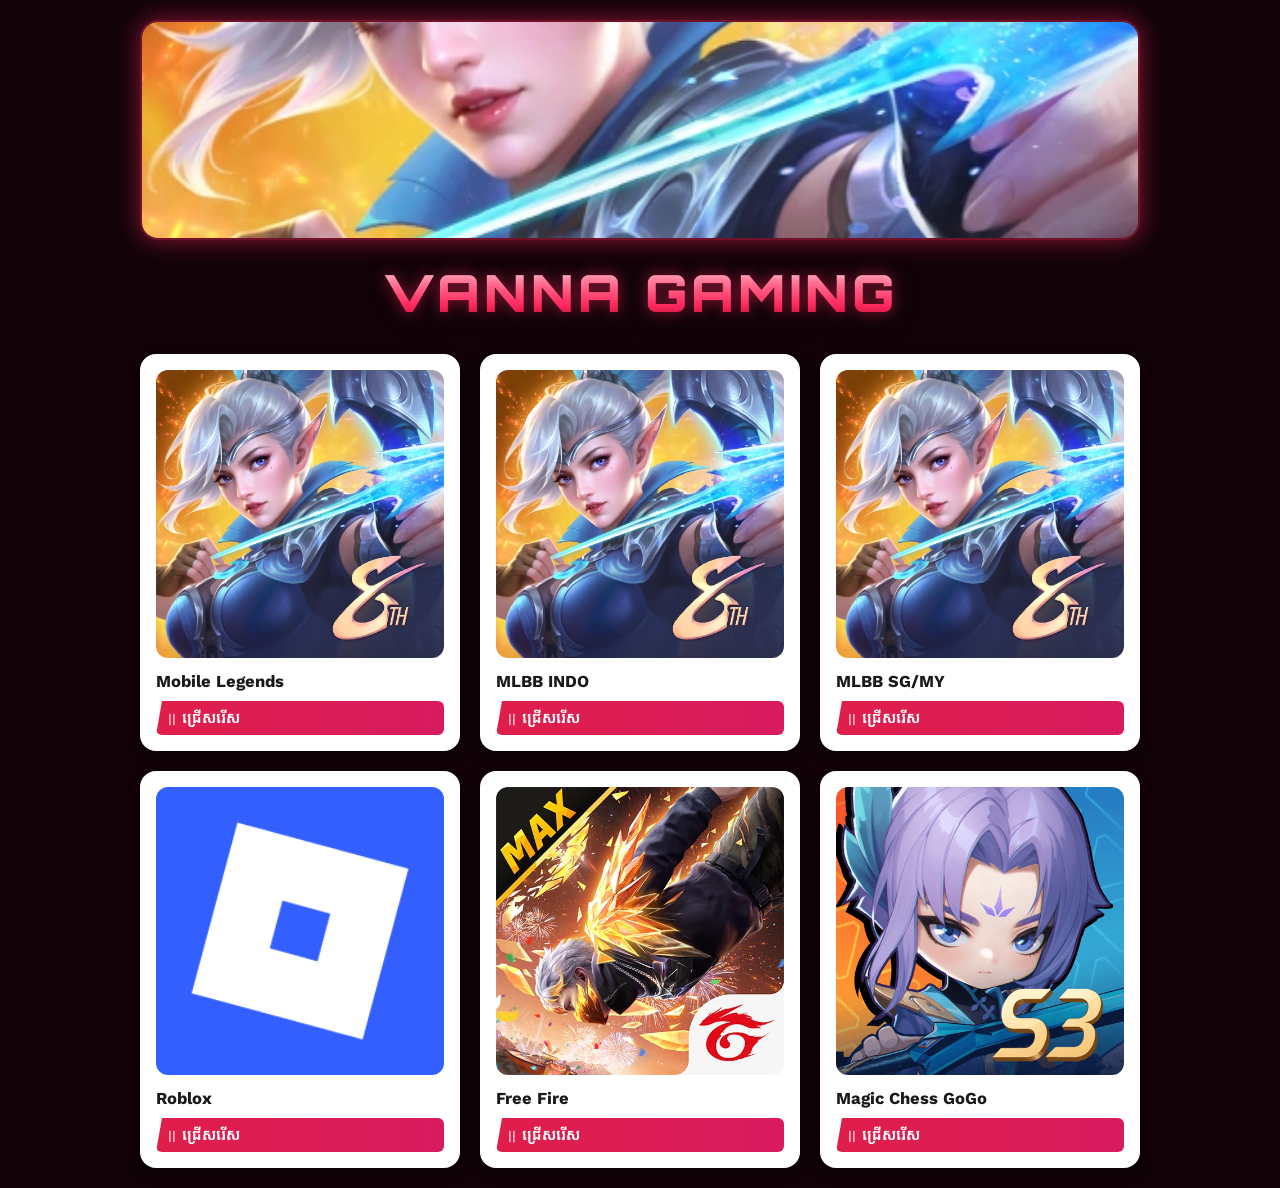
<file: index.html>
<!DOCTYPE html>
<html lang="km">
<head>
  <meta charset="UTF-8">
  <meta name="viewport" content="width=device-width, initial-scale=1.0">
  <title>Vanna gaming Top up</title>
  <!-- Google Font: Orbitron & Kantumruy Pro -->
  <link rel="preconnect" href="https://fonts.googleapis.com">
  <link rel="preconnect" href="https://fonts.gstatic.com" crossorigin>
  <link href="https://fonts.googleapis.com/css2?family=Orbitron:wght@800;900&family=Kantumruy+Pro:wght@400;600;700&display=swap" rel="stylesheet">
  <link rel="stylesheet" href="style.css">
</head>
<body>

  <!-- Header Section -->
  <header class="header">
    <!-- ផ្នែក Banner Cover ធំ (បង្ហាញ ៦ រូបភាពឆ្លាស់គ្នា) -->
    <div class="banner-fader">
      <img class="fade-img active" src="MLBB_icon.webp" alt="Mobile Legends Banner">
      <img class="fade-img" src="Roblox_(2025)_(App_Icon).svg.webp" alt="Roblox Banner">
      <img class="fade-img" src="free-fire-max-thumbnail.webp" alt="Free Fire Banner">
      <img class="fade-img" src="b0d49366547f17e99bc85637e464d438.png" alt="Magic Chess Banner">
      <img class="fade-img" src="photo_2026-08-27_18-43-29.jpg" alt="Banner 5">
      <img class="fade-img" src="photo_2026-08-27_18-53-23.jpg" alt="Banner 6">
    </div>

    <h1>Vanna gaming</h1>
  </header>

  <!-- Game Cards Grid -->
  <main class="game-grid">

    <!-- Card 1 -->
    <div class="card">
      <div class="card-image-wrapper">
        <img class="thumbnail" src="MLBB_icon.webp" alt="Mobile Legends">
      </div>
      <div class="card-title">Mobile Legends</div>
      <a href="MobileLegends.html" class="btn-select">ជ្រើសរើស</a>
    </div>

    <!-- Card 2 -->
    <div class="card">
      <div class="card-image-wrapper">
        <img class="thumbnail" src="MLBB_icon.webp" alt="MLBB INDO">
      </div>
      <div class="card-title">MLBB INDO</div>
      <a href="MobileLegends.html" class="btn-select">ជ្រើសរើស</a>
    </div>

    <!-- Card 3 -->
    <div class="card">
      <div class="card-image-wrapper">
        <img class="thumbnail" src="MLBB_icon.webp" alt="MLBB SG/MY">
      </div>
      <div class="card-title">MLBB SG/MY</div>
      <a href="MobileLegends.html" class="btn-select">ជ្រើសរើស</a>
    </div>

    <!-- Card 4 -->
    <div class="card">
      <div class="card-image-wrapper">
        <img class="thumbnail" src="Roblox_(2025)_(App_Icon).svg.webp" alt="Roblox">
      </div>
      <div class="card-title">Roblox</div>
      <a href="Roblox.html" class="btn-select">ជ្រើសរើស</a>
    </div>

    <!-- Card 5 -->
    <div class="card">
      <div class="card-image-wrapper">
        <img class="thumbnail" src="free-fire-max-thumbnail.webp" alt="Free Fire SGMY">
      </div>
      <div class="card-title">Free Fire</div>
      <a href="Freefire.html" class="btn-select">ជ្រើសរើស</a>
    </div>

    <!-- Card 6 -->
    <div class="card">
      <div class="card-image-wrapper">
        <img class="thumbnail" src="b0d49366547f17e99bc85637e464d438.png" alt="Magic Chess GoGo">
      </div>
      <div class="card-title">Magic Chess GoGo</div>
      <a href="magic.html" class="btn-select">ជ្រើសរើស</a>
    </div>

  </main>

  <!-- JavaScript ធ្វើឱ្យរូបភាពទាំង ៦ លោតឆ្លាស់គ្នា -->
  <script>
    document.addEventListener("DOMContentLoaded", () => {
      const images = document.querySelectorAll(".banner-fader .fade-img");
      let currentIndex = 0;

      // ប្តូររូបភាពរៀងរាល់ 3 វិនាទី (3000ms)
      setInterval(() => {
        images[currentIndex].classList.remove("active");
        currentIndex = (currentIndex + 1) % images.length;
        images[currentIndex].classList.add("active");
      }, 3000);
    });
  </script>

</body>
</html>
</file>
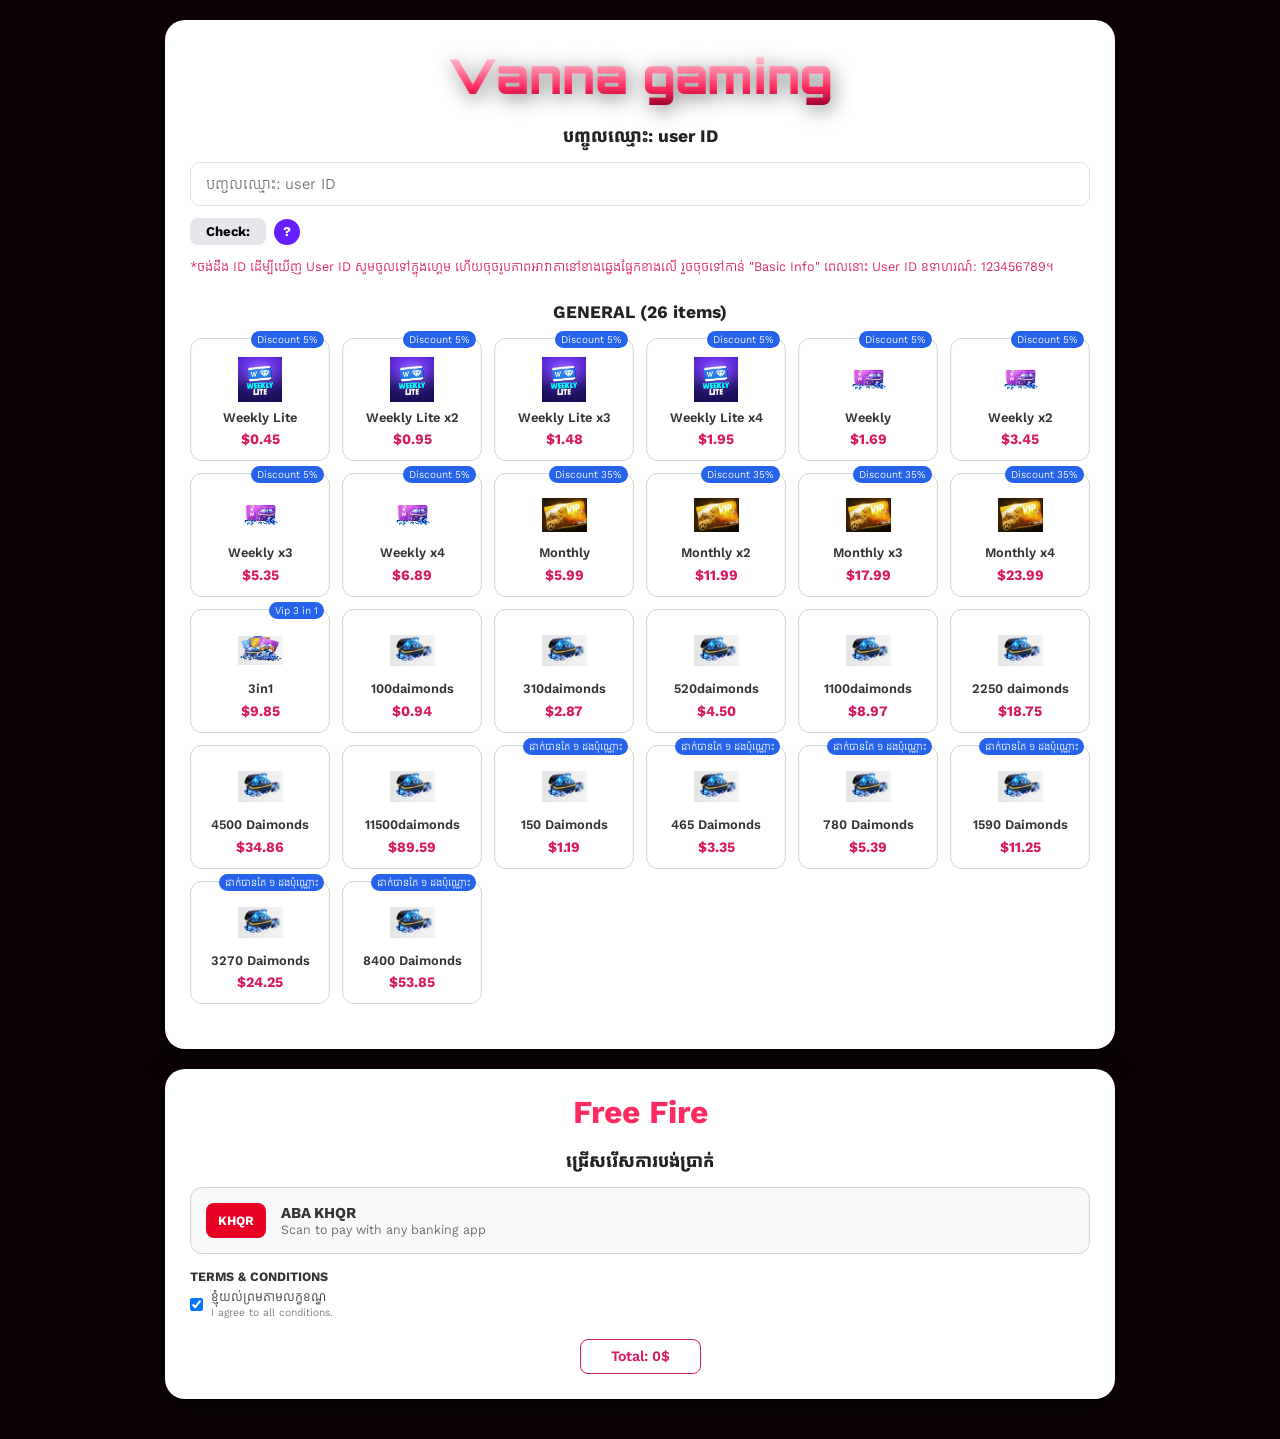
<file: Freefire.html>
<!DOCTYPE html>
<html lang="km">
<head>
  <meta charset="UTF-8">
  <meta name="viewport" content="width=device-width, initial-scale=1.0">
  <title>Free Fire Top Up</title>
  
  <!-- Google Fonts: Kantumruy Pro & Orbitron -->
  <link rel="preconnect" href="https://fonts.googleapis.com">
  <link rel="preconnect" href="https://fonts.gstatic.com" crossorigin>
  <link href="https://fonts.googleapis.com/css2?family=Kantumruy+Pro:wght@400;600;700&family=Orbitron:wght@800;900&display=swap" rel="stylesheet">
  
  <style>
    * {
      box-sizing: border-box;
      margin: 0;
      padding: 0;
      font-family: 'Kantumruy Pro', sans-serif;
    }

    body {
      background-color: #0b0205;
      color: #333;
      display: flex;
      flex-direction: column;
      align-items: center;
      padding: 20px 10px;
    }

    /* Container Box */
    .container {
      background-color: #ffffff;
      border-radius: 20px;
      max-width: 950px;
      width: 100%;
      padding: 25px;
      margin-bottom: 20px;
      box-shadow: 0 8px 25px rgba(0,0,0,0.5);
    }

    /* Header Title */
    .header-title {
      font-family: 'Orbitron', sans-serif;
      font-size: 3rem;
      font-weight: 900;
      text-align: center;
      background: linear-gradient(180deg, #ffffff 0%, #ff2a5f 70%, #990026 100%);
      background-clip: text;
      -webkit-background-clip: text;
      -webkit-text-fill-color: transparent;
      filter: drop-shadow(2px 4px 10px rgba(0, 0, 0, 0.5));
      margin-bottom: 5px;
    }

    .section-title {
      text-align: center;
      font-size: 1.1rem;
      font-weight: 700;
      color: #222;
      margin: 20px 0 15px 0;
    }

    /* Input User ID Section */
    .input-group {
      display: flex;
      gap: 10px;
      margin-bottom: 12px;
      width: 100%;
    }

    .input-group input {
      flex: 1;
      width: 100%;
      min-width: 0;
      padding: 12px 15px;
      border: 1.5px solid #e0e0e0;
      border-radius: 10px;
      font-size: 0.95rem;
      outline: none;
      transition: border 0.2s;
    }

    .input-group input:focus {
      border-color: #d81b60;
    }

    .info-row {
      display: flex;
      align-items: center;
      gap: 8px;
      margin-bottom: 12px;
    }

    .btn-check {
      background-color: #e4e6eb;
      color: #050505;
      border: none;
      padding: 6px 16px;
      border-radius: 8px;
      font-weight: 700;
      cursor: pointer;
    }

    .btn-help {
      background-color: #651fff;
      color: white;
      border: none;
      width: 26px;
      height: 26px;
      border-radius: 50%;
      font-weight: bold;
      cursor: pointer;
    }

    .note-text {
      color: #d81b60;
      font-size: 0.82rem;
      line-height: 1.5;
      margin-bottom: 25px;
    }

    /* Item Cards Grid */
    .item-grid {
      display: grid;
      grid-template-columns: repeat(auto-fill, minmax(130px, 1fr));
      gap: 12px;
      margin-bottom: 20px;
    }

    .item-card {
      border: 1.5px solid #cfd8dc;
      border-radius: 12px;
      padding: 12px 8px;
      text-align: center;
      cursor: pointer;
      position: relative;
      transition: all 0.2s ease;
      background: #fff;
      display: flex;
      flex-direction: column;
      align-items: center;
      justify-content: space-between;
    }

    .item-card:hover {
      border-color: #d81b60;
    }

    .item-card.active {
      border: 2px solid #d81b60 !important;
      background-color: #fff5f8 !important;
      box-shadow: 0 4px 12px rgba(216, 27, 96, 0.3);
    }

    .badge-discount {
      position: absolute;
      top: -8px;
      right: 5px;
      background: #2563eb;
      color: white;
      font-size: 0.65rem;
      padding: 2px 6px;
      border-radius: 10px;
      z-index: 1;
    }

    /* Card Image Style */
    .item-img {
      width: 45px;
      height: 45px;
      object-fit: contain;
      margin-bottom: 4px;
      margin-top: 6px;
    }

    .item-name {
      font-size: 0.82rem;
      font-weight: 600;
      color: #333;
      line-height: 1.2;
      margin-top: 4px;
    }

    .item-price {
      font-size: 0.9rem;
      font-weight: 700;
      color: #d81b60;
      margin-top: 6px;
    }

    /* Payment Section */
    .step-3-header {
      text-align: center;
      font-size: 2rem;
      font-weight: 900;
      color: #ff2a5f;
      margin-bottom: 10px;
    }

    .payment-option {
      border: 1.5px solid #d1d5db;
      background: #f8f9fa;
      border-radius: 12px;
      padding: 15px;
      display: flex;
      align-items: center;
      gap: 15px;
      cursor: pointer;
      transition: all 0.2s ease;
    }

    .payment-option:hover {
      border-color: #d81b60;
      background-color: #fff5f8;
    }

    .payment-logo {
      background: #e60023;
      color: white;
      font-weight: 900;
      padding: 10px 12px;
      border-radius: 8px;
      font-size: 0.8rem;
    }

    .payment-text div:first-child {
      font-weight: 700;
      font-size: 0.95rem;
    }

    .payment-text div:last-child {
      font-size: 0.8rem;
      color: #666;
    }

    /* Terms & Submit */
    .terms-group {
      margin-top: 15px;
      font-size: 0.8rem;
    }

    .terms-group label {
      display: flex;
      align-items: center;
      gap: 8px;
      cursor: pointer;
    }

    .total-box {
      margin-top: 20px;
      text-align: center;
    }

    .btn-submit {
      border: 1px solid #d81b60;
      background: #fff;
      color: #d81b60;
      padding: 8px 30px;
      border-radius: 8px;
      font-size: 0.9rem;
      font-weight: 600;
      cursor: pointer;
      transition: all 0.2s;
    }

    .btn-submit:hover {
      background: #d81b60;
      color: #fff;
    }

    /* Modal / Popup ABA QR Code */
    .modal-overlay {
      position: fixed;
      top: 0;
      left: 0;
      width: 100%;
      height: 100%;
      background: rgba(0, 0, 0, 0.75);
      display: none;
      justify-content: center;
      align-items: center;
      z-index: 1000;
      padding: 15px;
    }

    .modal-overlay.active {
      display: flex;
    }

    .modal-card {
      background: #ffffff;
      border-radius: 20px;
      max-width: 380px;
      width: 100%;
      padding: 25px;
      text-align: center;
      position: relative;
      box-shadow: 0 10px 30px rgba(0,0,0,0.4);
      animation: modalFadeIn 0.3s ease;
    }

    @keyframes modalFadeIn {
      from { transform: scale(0.9); opacity: 0; }
      to { transform: scale(1); opacity: 1; }
    }

    .close-btn {
      position: absolute;
      top: 12px;
      right: 15px;
      font-size: 1.5rem;
      font-weight: bold;
      color: #888;
      cursor: pointer;
      border: none;
      background: none;
    }

    .close-btn:hover {
      color: #000;
    }

    .modal-title {
      font-size: 1.2rem;
      font-weight: 700;
      color: #e60023;
      margin-bottom: 2px;
    }

    .timer-box {
      background: #ffebee;
      color: #c62828;
      border: 1px solid #ffcdd2;
      font-size: 0.85rem;
      font-weight: 700;
      padding: 6px 12px;
      border-radius: 20px;
      display: inline-block;
      margin-bottom: 12px;
    }

    .timer-box span {
      font-family: 'Orbitron', sans-serif;
      font-size: 1rem;
    }

    .qr-image-container {
      background: #f8f9fa;
      border: 2px dashed #e0e0e0;
      border-radius: 12px;
      padding: 10px;
      margin-bottom: 12px;
    }

    .qr-image-container img {
      width: 100%;
      max-width: 220px;
      height: auto;
      border-radius: 8px;
    }

    .modal-details {
      background: #fff5f8;
      border: 1px solid #ffd1dc;
      border-radius: 10px;
      padding: 10px 15px;
      font-size: 0.88rem;
      text-align: left;
      margin-bottom: 12px;
    }

    .modal-details div {
      margin-bottom: 4px;
    }

    .modal-details div:last-child {
      margin-bottom: 0;
    }

    .modal-total-price {
      font-size: 1.3rem;
      font-weight: 800;
      color: #d81b60;
      text-align: center;
      margin-top: 5px;
    }

    .btn-done {
      width: 100%;
      background-color: #d81b60;
      color: #fff;
      border: none;
      padding: 10px;
      border-radius: 10px;
      font-weight: 700;
      cursor: pointer;
      font-size: 0.95rem;
    }

    .btn-done:hover {
      background-color: #b7154d;
    }

    @media (max-width: 480px) {
      .container {
        padding: 15px;
      }
      .header-title {
        font-size: 2.2rem;
      }
    }
  </style>
</head>
<body>

  <!-- Main Box -->
  <div class="container">
    <h1 class="header-title">Vanna gaming</h1>
    <div class="section-title">បញ្ចូលឈ្មោះ: user ID</div>

    <!-- User ID Input -->
    <div class="input-group">
      <input type="text" id="userId" placeholder="បញ្ចូលឈ្មោះ: user ID">
    </div>

    <div class="info-row">
      <button class="btn-check">Check:</button>
      <button class="btn-help">?</button>
    </div>

    <div class="note-text">
      *ចង់ដឹង ID ដើម្បីឃើញ User ID សូមចូលទៅក្នុងហ្គេម ហើយចុចរូបភាពអាវាតានៅខាងឆ្វេងផ្នែកខាងលើ រួចចុចទៅកាន់ "Basic Info" ពេលនោះ User ID ឧទាហរណ៍: 123456789។
    </div>

    <!-- Packages (26 Items) -->
    <div class="section-title"> GENERAL (26 items)</div>
    <div class="item-grid">
      
      <!-- Weekly Lite Packages -->
      <div class="item-card">
        <span class="badge-discount">Discount 5%</span>
        <img src="1609202593330317.jpeg" alt="Weekly Lite" class="item-img">
        <div class="item-name">Weekly Lite</div>
        <div class="item-price">$0.45</div>
      </div>
      <div class="item-card">
        <span class="badge-discount">Discount 5%</span>
        <img src="1609202593330317.jpeg" alt="Weekly Lite" class="item-img">
        <div class="item-name">Weekly Lite x2</div>
        <div class="item-price">$0.95</div>
      </div>
      <div class="item-card">
        <span class="badge-discount">Discount 5%</span>
        <img src="1609202593330317.jpeg" alt="Weekly Lite" class="item-img">
        <div class="item-name">Weekly Lite x3</div>
        <div class="item-price">$1.48</div>
      </div>
      <div class="item-card">
        <span class="badge-discount">Discount 5%</span>
        <img src="1609202593330317.jpeg" alt="Weekly Lite" class="item-img">
        <div class="item-name">Weekly Lite x4</div>
        <div class="item-price">$1.95</div>
      </div>

      <!-- Weekly Packages -->
      <div class="item-card">
        <span class="badge-discount">Discount 5%</span>
        <img src="5e78face0dae10dad9cebc71070101088410b.webp" alt="Weekly" class="item-img">
        <div class="item-name">Weekly</div>
        <div class="item-price">$1.69</div>
      </div>
      <div class="item-card">
        <span class="badge-discount">Discount 5%</span>
        <img src="5e78face0dae10dad9cebc71070101088410b.webp" alt="Weekly" class="item-img">
        <div class="item-name">Weekly x2</div>
        <div class="item-price">$3.45</div>
      </div>
      <div class="item-card">
        <span class="badge-discount">Discount 5%</span>
        <img src="5e78face0dae10dad9cebc71070101088410b.webp" alt="Weekly" class="item-img">
        <div class="item-name">Weekly x3</div>
        <div class="item-price">$5.35</div>
      </div>
      <div class="item-card">
        <span class="badge-discount">Discount 5%</span>
        <img src="5e78face0dae10dad9cebc71070101088410b.webp" alt="Weekly" class="item-img">
        <div class="item-name">Weekly x4</div>
        <div class="item-price">$6.89</div>
      </div>

      <!-- Monthly Packages -->
      <div class="item-card">
        <span class="badge-discount">Discount 35%</span>
        <img src="Screenshot_3.png" alt="Monthly" class="item-img">
        <div class="item-name">Monthly</div>
        <div class="item-price">$5.99</div>
      </div>
      <div class="item-card">
        <span class="badge-discount">Discount 35%</span>
        <img src="Screenshot_3.png" alt="Monthly" class="item-img">
        <div class="item-name">Monthly x2</div>
        <div class="item-price">$11.99</div>
      </div>
      <div class="item-card">
        <span class="badge-discount">Discount 35%</span>
        <img src="Screenshot_3.png" alt="Monthly" class="item-img">
        <div class="item-name">Monthly x3</div>
        <div class="item-price">$17.99</div>
      </div>
      <div class="item-card">
        <span class="badge-discount">Discount 35%</span>
        <img src="Screenshot_3.png" alt="Monthly" class="item-img">
        <div class="item-name">Monthly x4</div>
        <div class="item-price">$23.99</div>
      </div>

      <!-- 3in1 Package -->
      <div class="item-card">
        <span class="badge-discount">Vip 3 in 1</span>
        <img src="Screenshot_4.png" alt="3in1" class="item-img">
        <div class="item-name">3in1</div>
        <div class="item-price">$9.85</div>
      </div>

      <!-- Diamond Packages -->
      <div class="item-card">
        <img src="Screenshot_5.png" alt="Diamonds" class="item-img">
        <div class="item-name">100daimonds</div>
        <div class="item-price">$0.94</div>
      </div>
      <div class="item-card">
        <img src="Screenshot_5.png" alt="Diamonds" class="item-img">
        <div class="item-name">310daimonds</div>
        <div class="item-price">$2.87</div>
      </div>
      <div class="item-card">
        <img src="Screenshot_5.png" alt="Diamonds" class="item-img">
        <div class="item-name">520daimonds</div>
        <div class="item-price">$4.50</div>
      </div>
      <div class="item-card">
        <img src="Screenshot_5.png" alt="Diamonds" class="item-img">
        <div class="item-name">1100daimonds</div>
        <div class="item-price">$8.97</div>
      </div>
      <div class="item-card">
        <img src="Screenshot_5.png" alt="Diamonds" class="item-img">
        <div class="item-name">2250 daimonds</div>
        <div class="item-price">$18.75</div>
      </div>
      <div class="item-card">
        <img src="Screenshot_5.png" alt="Diamonds" class="item-img">
        <div class="item-name">4500 Daimonds</div>
        <div class="item-price">$34.86</div>
      </div>
      <div class="item-card">
        <img src="Screenshot_5.png" alt="Diamonds" class="item-img">
        <div class="item-name">11500daimonds</div>
        <div class="item-price">$89.59</div>
      </div>

      <!-- 1-Time Limit Diamond Packages -->
      <div class="item-card">
        <span class="badge-discount">ដាក់បានតែ ១ ដងប៉ុណ្ណោះ</span>
        <img src="Screenshot_5.png" alt="Diamonds" class="item-img">
        <div class="item-name">150 Daimonds</div>
        <div class="item-price">$1.19</div>
      </div>
      <div class="item-card">
        <span class="badge-discount">ដាក់បានតែ ១ ដងប៉ុណ្ណោះ</span>
        <img src="Screenshot_5.png" alt="Diamonds" class="item-img">
        <div class="item-name">465 Daimonds</div>
        <div class="item-price">$3.35</div>
      </div>
      <div class="item-card">
        <span class="badge-discount">ដាក់បានតែ ១ ដងប៉ុណ្ណោះ</span>
        <img src="Screenshot_5.png" alt="Diamonds" class="item-img">
        <div class="item-name">780 Daimonds</div>
        <div class="item-price">$5.39</div>
      </div>
      <div class="item-card">
        <span class="badge-discount">ដាក់បានតែ ១ ដងប៉ុណ្ណោះ</span>
        <img src="Screenshot_5.png" alt="Diamonds" class="item-img">
        <div class="item-name">1590 Daimonds</div>
        <div class="item-price">$11.25</div>
      </div>
      <div class="item-card">
        <span class="badge-discount">ដាក់បានតែ ១ ដងប៉ុណ្ណោះ</span>
        <img src="Screenshot_5.png" alt="Diamonds" class="item-img">
        <div class="item-name">3270 Daimonds</div>
        <div class="item-price">$24.25</div>
      </div>
      <div class="item-card">
        <span class="badge-discount">ដាក់បានតែ ១ ដងប៉ុណ្ណោះ</span>
        <img src="Screenshot_5.png" alt="Diamonds" class="item-img">
        <div class="item-name">8400 Daimonds</div>
        <div class="item-price">$53.85</div>
      </div>

    </div>
  </div>

  <!-- Step 3 Box: Payment -->
  <div class="container">
    <div class="step-3-header">Free Fire</div>
    <div class="section-title">ជ្រើសរើសការបង់ប្រាក់</div>
    
    <div class="payment-option" id="btnPaymentOption">
      <div class="payment-logo">KHQR</div>
      <div class="payment-text">
        <div>ABA KHQR</div>
        <div>Scan to pay with any banking app</div>
      </div>
    </div>

    <div class="terms-group">
      <p style="font-weight: bold; margin-bottom: 5px;">TERMS & CONDITIONS</p>
      <label>
        <input type="checkbox" id="agreeTerms" checked>
        <span>ខ្ញុំយល់ព្រមតាមលក្ខខណ្ឌ <br><small style="color:#777;">I agree to all conditions.</small></span>
      </label>
    </div>

    <div class="total-box">
      <button class="btn-submit" id="btnSubmit">Total: 0$</button>
    </div>
  </div>

  <!-- Modal ABA QR Code Popup -->
  <div class="modal-overlay" id="qrModal">
    <div class="modal-card">
      <button class="close-btn" id="btnCloseModal">&times;</button>
      <div class="modal-title">ABA KHQR PAYMENT</div>
      
      <div class="timer-box">
        ផុតកំណត់ក្នុងរយៈពេល: <span id="countdownDisplay">02:00</span>
      </div>

      <div class="qr-image-container">
        <img src="photo_2026-08-26_23-31-48.jpg" alt="ABA QR Code" id="qrImage">
      </div>

      <div class="modal-details">
        <div><strong>ឈ្មោះគណនី:</strong> LAM KHOM</div>
        <div><strong>User ID:</strong> <span id="modalUserId">-</span></div>
        <div><strong>កញ្ចប់:</strong> <span id="modalItemName">-</span></div>
        <div class="modal-total-price">ចំនួនទឹកប្រាក់: <span id="modalTotalPrice">$0.00</span></div>
      </div>

      <button class="btn-done" id="btnDone">ខ្ញុំបានទូទាត់រួចរាល់</button>
    </div>
  </div>

  <!-- JavaScript Section -->
  <script>
    let selectedPrice = 0;
    let selectedItemName = "";
    let countdownInterval = null;

    const itemCards = document.querySelectorAll('.item-card');
    const btnSubmit = document.getElementById('btnSubmit');
    const paymentOption = document.getElementById('btnPaymentOption');
    const userIdInput = document.getElementById('userId');
    const agreeTerms = document.getElementById('agreeTerms');

    // Modal elements
    const qrModal = document.getElementById('qrModal');
    const btnCloseModal = document.getElementById('btnCloseModal');
    const btnDone = document.getElementById('btnDone');
    const modalUserId = document.getElementById('modalUserId');
    const modalItemName = document.getElementById('modalItemName');
    const modalTotalPrice = document.getElementById('modalTotalPrice');
    const countdownDisplay = document.getElementById('countdownDisplay');

    itemCards.forEach(card => {
      card.addEventListener('click', () => {
        itemCards.forEach(c => c.classList.remove('active'));
        card.classList.add('active');

        const priceText = card.querySelector('.item-price').innerText;
        selectedItemName = card.querySelector('.item-name').innerText;
        
        selectedPrice = parseFloat(priceText.replace('$', ''));
        btnSubmit.innerText = `Total: $${selectedPrice.toFixed(2)}`;
      });
    });

    function startTimer(durationInSeconds) {
      clearInterval(countdownInterval);
      let timer = durationInSeconds;

      function updateDisplay() {
        let minutes = Math.floor(timer / 60);
        let seconds = timer % 60;

        minutes = minutes < 10 ? "0" + minutes : minutes;
        seconds = seconds < 10 ? "0" + seconds : seconds;

        countdownDisplay.innerText = `${minutes}:${seconds}`;

        if (--timer < 0) {
          clearInterval(countdownInterval);
          alert("រយៈពេលបង់ប្រាក់បានផុតកំណត់ (២នាទី)! សូមធ្វើការបញ្ជាទិញម្ដងទៀត។");
          closeModal();
        }
      }

      updateDisplay();
      countdownInterval = setInterval(updateDisplay, 1000);
    }

    function openPaymentModal() {
      if (!userIdInput.value.trim()) {
        alert("សូមបញ្ចូល User ID ជាមុនសិន!");
        return;
      }

      if (selectedPrice === 0) {
        alert("សូមជ្រើសរើសកញ្ចប់ Diamond/Pass ជាមុនសិន!");
        return;
      }

      if (!agreeTerms.checked) {
        alert("សូមចុចយល់ព្រមតាមលក្ខខណ្ឌ (Terms & Conditions) ជាមុនសិន!");
        return;
      }

      modalUserId.innerText = userIdInput.value.trim();
      modalItemName.innerText = selectedItemName;
      modalTotalPrice.innerText = `$${selectedPrice.toFixed(2)}`;

      qrModal.classList.add('active');
      startTimer(120);
    }

    function closeModal() {
      qrModal.classList.remove('active');
      clearInterval(countdownInterval);
    }

    paymentOption.addEventListener('click', openPaymentModal);
    btnSubmit.addEventListener('click', openPaymentModal);

    btnCloseModal.addEventListener('click', closeModal);

    btnDone.addEventListener('click', () => {
      alert("សូមអរគុណ! យើងខ្ញុំនឹងពិនិត្យមើលការទូទាត់ប្រាក់ និងបញ្ជូនពេជ្រជូនលោកអ្នកក្នុងពេលឆាប់ៗនេះ។");
      closeModal();
    });

    qrModal.addEventListener('click', (e) => {
      if (e.target === qrModal) {
        closeModal();
      }
    });
  </script>

</body>
</html>
</file>
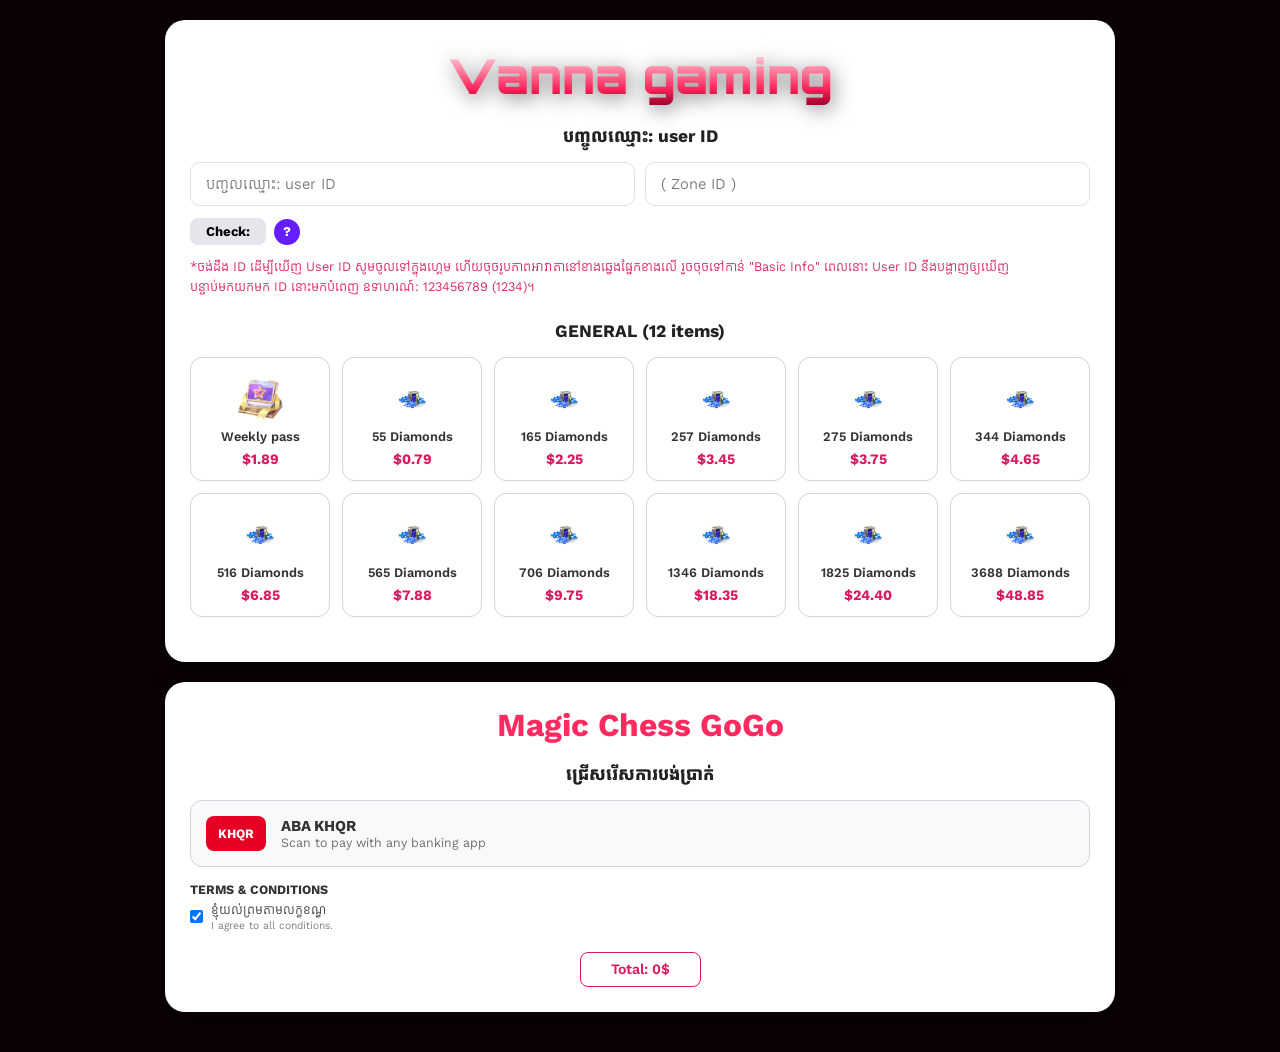
<file: magic.html>
<!DOCTYPE html>
<html lang="km">
<head>
  <meta charset="UTF-8">
  <meta name="viewport" content="width=device-width, initial-scale=1.0">
  <title>Magic Chess GoGo Top Up </title>
  
  <!-- Google Fonts: Kantumruy Pro & Orbitron -->
  <link rel="preconnect" href="https://fonts.googleapis.com">
  <link rel="preconnect" href="https://fonts.gstatic.com" crossorigin>
  <link href="https://fonts.googleapis.com/css2?family=Kantumruy+Pro:wght@400;600;700&family=Orbitron:wght@800;900&display=swap" rel="stylesheet">
  
  <style>
    * {
      box-sizing: border-box;
      margin: 0;
      padding: 0;
      font-family: 'Kantumruy Pro', sans-serif;
    }

    body {
      background-color: #0b0205;
      color: #333;
      display: flex;
      flex-direction: column;
      align-items: center;
      padding: 20px 10px;
    }

    /* Container Box */
    .container {
      background-color: #ffffff;
      border-radius: 20px;
      max-width: 950px;
      width: 100%;
      padding: 25px;
      margin-bottom: 20px;
      box-shadow: 0 8px 25px rgba(0,0,0,0.5);
    }

    /* Header Title */
    .header-title {
      font-family: 'Orbitron', sans-serif;
      font-size: 3rem;
      font-weight: 900;
      text-align: center;
      background: linear-gradient(180deg, #ffffff 0%, #ff2a5f 70%, #990026 100%);
      background-clip: text;
      -webkit-background-clip: text;
      -webkit-text-fill-color: transparent;
      filter: drop-shadow(2px 4px 10px rgba(0, 0, 0, 0.5));
      margin-bottom: 5px;
    }

    .section-title {
      text-align: center;
      font-size: 1.1rem;
      font-weight: 700;
      color: #222;
      margin: 20px 0 15px 0;
    }

    /* Input User ID Section */
    .input-group {
      display: flex;
      gap: 10px;
      margin-bottom: 12px;
      width: 100%;
    }

    .input-group input {
      flex: 1;
      width: 50%;
      min-width: 0;
      padding: 12px 15px;
      border: 1.5px solid #e0e0e0;
      border-radius: 10px;
      font-size: 0.95rem;
      outline: none;
      transition: border 0.2s;
    }

    .input-group input:focus {
      border-color: #d81b60;
    }

    .info-row {
      display: flex;
      align-items: center;
      gap: 8px;
      margin-bottom: 12px;
    }

    .btn-check {
      background-color: #e4e6eb;
      color: #050505;
      border: none;
      padding: 6px 16px;
      border-radius: 8px;
      font-weight: 700;
      cursor: pointer;
    }

    .btn-help {
      background-color: #651fff;
      color: white;
      border: none;
      width: 26px;
      height: 26px;
      border-radius: 50%;
      font-weight: bold;
      cursor: pointer;
    }

    .note-text {
      color: #d81b60;
      font-size: 0.82rem;
      line-height: 1.5;
      margin-bottom: 25px;
    }

    /* Item Cards Grid */
    .item-grid {
      display: grid;
      grid-template-columns: repeat(auto-fill, minmax(130px, 1fr));
      gap: 12px;
      margin-bottom: 20px;
    }

    .item-card {
      border: 1.5px solid #cfd8dc;
      border-radius: 12px;
      padding: 12px 8px;
      text-align: center;
      cursor: pointer;
      position: relative;
      transition: all 0.2s ease;
      background: #fff;
      display: flex;
      flex-direction: column;
      align-items: center;
      justify-content: space-between;
    }

    .item-card:hover {
      border-color: #d81b60;
    }

    .item-card.active {
      border: 2px solid #d81b60 !important;
      background-color: #fff5f8 !important;
      box-shadow: 0 4px 12px rgba(216, 27, 96, 0.3);
    }

    .item-card img {
      width: 45px;
      height: 45px;
      object-fit: contain;
      margin-bottom: 4px;
      margin-top: 6px;
    }

    .item-name {
      font-size: 0.82rem;
      font-weight: 600;
      color: #333;
      line-height: 1.2;
      margin-top: 4px;
    }

    .item-price {
      font-size: 0.9rem;
      font-weight: 700;
      color: #d81b60;
      margin-top: 6px;
    }

    /* Payment Section */
    .step-3-header {
      text-align: center;
      font-size: 2rem;
      font-weight: 900;
      color: #ff2a5f;
      margin-bottom: 10px;
    }

    .payment-option {
      border: 1.5px solid #d1d5db;
      background: #f8f9fa;
      border-radius: 12px;
      padding: 15px;
      display: flex;
      align-items: center;
      gap: 15px;
      cursor: pointer;
      transition: all 0.2s ease;
    }

    .payment-option:hover {
      border-color: #d81b60;
      background-color: #fff5f8;
    }

    .payment-logo {
      background: #e60023;
      color: white;
      font-weight: 900;
      padding: 10px 12px;
      border-radius: 8px;
      font-size: 0.8rem;
    }

    .payment-text div:first-child {
      font-weight: 700;
      font-size: 0.95rem;
    }

    .payment-text div:last-child {
      font-size: 0.8rem;
      color: #666;
    }

    /* Terms & Submit */
    .terms-group {
      margin-top: 15px;
      font-size: 0.8rem;
    }

    .terms-group label {
      display: flex;
      align-items: center;
      gap: 8px;
      cursor: pointer;
    }

    .total-box {
      margin-top: 20px;
      text-align: center;
    }

    .btn-submit {
      border: 1px solid #d81b60;
      background: #fff;
      color: #d81b60;
      padding: 8px 30px;
      border-radius: 8px;
      font-size: 0.9rem;
      font-weight: 600;
      cursor: pointer;
      transition: all 0.2s;
    }

    .btn-submit:hover {
      background: #d81b60;
      color: #fff;
    }

    /* Modal / Popup ABA QR Code */
    .modal-overlay {
      position: fixed;
      top: 0;
      left: 0;
      width: 100%;
      height: 100%;
      background: rgba(0, 0, 0, 0.75);
      display: none;
      justify-content: center;
      align-items: center;
      z-index: 1000;
      padding: 15px;
    }

    .modal-overlay.active {
      display: flex;
    }

    .modal-card {
      background: #ffffff;
      border-radius: 20px;
      max-width: 380px;
      width: 100%;
      padding: 25px;
      text-align: center;
      position: relative;
      box-shadow: 0 10px 30px rgba(0,0,0,0.4);
      animation: modalFadeIn 0.3s ease;
    }

    @keyframes modalFadeIn {
      from { transform: scale(0.9); opacity: 0; }
      to { transform: scale(1); opacity: 1; }
    }

    .close-btn {
      position: absolute;
      top: 12px;
      right: 15px;
      font-size: 1.5rem;
      font-weight: bold;
      color: #888;
      cursor: pointer;
      border: none;
      background: none;
    }

    .close-btn:hover {
      color: #000;
    }

    .modal-title {
      font-size: 1.2rem;
      font-weight: 700;
      color: #e60023;
      margin-bottom: 2px;
    }

    .timer-box {
      background: #ffebee;
      color: #c62828;
      border: 1px solid #ffcdd2;
      font-size: 0.85rem;
      font-weight: 700;
      padding: 6px 12px;
      border-radius: 20px;
      display: inline-block;
      margin-bottom: 12px;
    }

    .timer-box span {
      font-family: 'Orbitron', sans-serif;
      font-size: 1rem;
    }

    .qr-image-container {
      background: #f8f9fa;
      border: 2px dashed #e0e0e0;
      border-radius: 12px;
      padding: 10px;
      margin-bottom: 12px;
    }

    .qr-image-container img {
      width: 100%;
      max-width: 220px;
      height: auto;
      border-radius: 8px;
    }

    .modal-details {
      background: #fff5f8;
      border: 1px solid #ffd1dc;
      border-radius: 10px;
      padding: 10px 15px;
      font-size: 0.88rem;
      text-align: left;
      margin-bottom: 12px;
    }

    .modal-details div {
      margin-bottom: 4px;
    }

    .modal-details div:last-child {
      margin-bottom: 0;
    }

    .modal-total-price {
      font-size: 1.3rem;
      font-weight: 800;
      color: #d81b60;
      text-align: center;
      margin-top: 5px;
    }

    .btn-done {
      width: 100%;
      background-color: #d81b60;
      color: #fff;
      border: none;
      padding: 10px;
      border-radius: 10px;
      font-weight: 700;
      cursor: pointer;
      font-size: 0.95rem;
    }

    .btn-done:hover {
      background-color: #b7154d;
    }

    /* Mobile Responsive */
    @media (max-width: 480px) {
      .container {
        padding: 15px;
      }
      .header-title {
        font-size: 2.2rem;
      }
      .input-group {
        flex-direction: column;
      }
      .input-group input {
        width: 100%;
      }
    }
  </style>
</head>
<body>

  <!-- Main Box -->
  <div class="container">
    <h1 class="header-title">Vanna gaming</h1>
    <div class="section-title">បញ្ចូលឈ្មោះ: user ID</div>

    <!-- User ID Inputs -->
    <div class="input-group">
      <input type="text" id="userId" placeholder="បញ្ចូលឈ្មោះ: user ID">
      <input type="text" id="zoneId" placeholder="( Zone ID )">
    </div>

    <div class="info-row">
      <button class="btn-check">Check:</button>
      <button class="btn-help">?</button>
    </div>

    <div class="note-text">
      *ចង់ដឹង ID ដើម្បីឃើញ User ID សូមចូលទៅក្នុងហ្គេម ហើយចុចរូបភាពអាវាតានៅខាងឆ្វេងផ្នែកខាងលើ រួចចុចទៅកាន់ "Basic Info" ពេលនោះ User ID នឹងបង្ហាញឲ្យឃើញ បន្ទាប់មកយកមក ID នោះមកបំពេញ ឧទាហរណ៍: 123456789 (1234)។
    </div>

    <!-- GENERAL Packages (12 Items) -->
    <div class="section-title">GENERAL (12 items)</div>
    <div class="item-grid">
      
      <!-- Row 1 -->
      <div class="item-card">
        <img src="oss-9dfd7b6b5bc0e4dad5ee3f8bcc90104e.webp" alt="Pass">
        <div class="item-name">Weekly pass</div>
        <div class="item-price">$1.89</div>
      </div>
      <div class="item-card">
        <img src="ac61f05cb5c321c4ddeab7d129a78f60.png" alt="Diamonds">
        <div class="item-name">55 Diamonds</div>
        <div class="item-price">$0.79</div>
      </div>
      <div class="item-card">
        <img src="ac61f05cb5c321c4ddeab7d129a78f60.png" alt="Diamonds">
        <div class="item-name">165 Diamonds</div>
        <div class="item-price">$2.25</div>
      </div>
      <div class="item-card">
        <img src="ac61f05cb5c321c4ddeab7d129a78f60.png" alt="Diamonds">
        <div class="item-name">257 Diamonds</div>
        <div class="item-price">$3.45</div>
      </div>

      <!-- Row 2 -->
      <div class="item-card">
        <img src="ac61f05cb5c321c4ddeab7d129a78f60.png" alt="Diamonds">
        <div class="item-name">275 Diamonds</div>
        <div class="item-price">$3.75</div>
      </div>
      <div class="item-card">
        <img src="ac61f05cb5c321c4ddeab7d129a78f60.png" alt="Diamonds">
        <div class="item-name">344 Diamonds</div>
        <div class="item-price">$4.65</div>
      </div>
      <div class="item-card">
        <img src="ac61f05cb5c321c4ddeab7d129a78f60.png" alt="Diamonds">
        <div class="item-name">516 Diamonds</div>
        <div class="item-price">$6.85</div>
      </div>
      <div class="item-card">
        <img src="ac61f05cb5c321c4ddeab7d129a78f60.png" alt="Diamonds">
        <div class="item-name">565 Diamonds</div>
        <div class="item-price">$7.88</div>
      </div>

      <!-- Row 3 -->
      <div class="item-card">
        <img src="ac61f05cb5c321c4ddeab7d129a78f60.png" alt="Diamonds">
        <div class="item-name">706 Diamonds</div>
        <div class="item-price">$9.75</div>
      </div>
      <div class="item-card">
        <img src="ac61f05cb5c321c4ddeab7d129a78f60.png" alt="Diamonds">
        <div class="item-name">1346 Diamonds</div>
        <div class="item-price">$18.35</div>
      </div>
      <div class="item-card">
        <img src="ac61f05cb5c321c4ddeab7d129a78f60.png" alt="Diamonds">
        <div class="item-name">1825 Diamonds</div>
        <div class="item-price">$24.40</div>
      </div>
      <div class="item-card">
        <img src="ac61f05cb5c321c4ddeab7d129a78f60.png" alt="Diamonds">
        <div class="item-name">3688 Diamonds</div>
        <div class="item-price">$48.85</div>
      </div>

    </div>
  </div>

  <!-- Step 3 Box: Payment -->
  <div class="container">
    <div class="step-3-header">Magic Chess GoGo</div>
    <div class="section-title">ជ្រើសរើសការបង់ប្រាក់</div>
    
    <div class="payment-option" id="btnPaymentOption">
      <div class="payment-logo">KHQR</div>
      <div class="payment-text">
        <div>ABA KHQR</div>
        <div>Scan to pay with any banking app</div>
      </div>
    </div>

    <div class="terms-group">
      <p style="font-weight: bold; margin-bottom: 5px;">TERMS & CONDITIONS</p>
      <label>
        <input type="checkbox" id="agreeTerms" checked>
        <span>ខ្ញុំយល់ព្រមតាមលក្ខខណ្ឌ <br><small style="color:#777;">I agree to all conditions.</small></span>
      </label>
    </div>

    <div class="total-box">
      <button class="btn-submit" id="btnSubmit">Total: 0$</button>
    </div>
  </div>

  <!-- Modal ABA QR Code Popup -->
  <div class="modal-overlay" id="qrModal">
    <div class="modal-card">
      <button class="close-btn" id="btnCloseModal">&times;</button>
      <div class="modal-title">ABA KHQR PAYMENT</div>
      
      <div class="timer-box">
        ផុតកំណត់ក្នុងរយៈពេល: <span id="countdownDisplay">02:00</span>
      </div>

      <div class="qr-image-container">
        <img src="photo_2026-08-26_23-31-48.jpg" alt="ABA QR Code" id="qrImage">
      </div>

      <div class="modal-details">
        <div><strong>ឈ្មោះគណនី:</strong> LAM KHOM</div>
        <div><strong>User ID:</strong> <span id="modalUserId">-</span></div>
        <div><strong>កញ្ចប់:</strong> <span id="modalItemName">-</span></div>
        <div class="modal-total-price">ចំនួនទឹកប្រាក់: <span id="modalTotalPrice">$0.00</span></div>
      </div>

      <button class="btn-done" id="btnDone">ខ្ញុំបានទូទាត់រួចរាល់</button>
    </div>
  </div>

  <!-- JavaScript Section -->
  <script>
    let selectedPrice = 0;
    let selectedItemName = "";
    let countdownInterval = null;

    const itemCards = document.querySelectorAll('.item-card');
    const btnSubmit = document.getElementById('btnSubmit');
    const paymentOption = document.getElementById('btnPaymentOption');
    const userIdInput = document.getElementById('userId');
    const zoneIdInput = document.getElementById('zoneId');
    const agreeTerms = document.getElementById('agreeTerms');

    // Modal elements
    const qrModal = document.getElementById('qrModal');
    const btnCloseModal = document.getElementById('btnCloseModal');
    const btnDone = document.getElementById('btnDone');
    const modalUserId = document.getElementById('modalUserId');
    const modalItemName = document.getElementById('modalItemName');
    const modalTotalPrice = document.getElementById('modalTotalPrice');
    const countdownDisplay = document.getElementById('countdownDisplay');

    itemCards.forEach(card => {
      card.addEventListener('click', () => {
        itemCards.forEach(c => c.classList.remove('active'));
        card.classList.add('active');

        const priceText = card.querySelector('.item-price').innerText;
        selectedItemName = card.querySelector('.item-name').innerText;
        
        selectedPrice = parseFloat(priceText.replace('$', ''));
        btnSubmit.innerText = `Total: $${selectedPrice.toFixed(2)}`;
      });
    });

    function startTimer(durationInSeconds) {
      clearInterval(countdownInterval);
      let timer = durationInSeconds;

      function updateDisplay() {
        let minutes = Math.floor(timer / 60);
        let seconds = timer % 60;

        minutes = minutes < 10 ? "0" + minutes : minutes;
        seconds = seconds < 10 ? "0" + seconds : seconds;

        countdownDisplay.innerText = `${minutes}:${seconds}`;

        if (--timer < 0) {
          clearInterval(countdownInterval);
          alert("រយៈពេលបង់ប្រាក់បានផុតកំណត់ (២នាទី)! សូមធ្វើការបញ្ជាទិញម្ដងទៀត។");
          closeModal();
        }
      }

      updateDisplay();
      countdownInterval = setInterval(updateDisplay, 1000);
    }

    function openPaymentModal() {
      if (!userIdInput.value.trim() || !zoneIdInput.value.trim()) {
        alert("សូមបញ្ចូល User ID និង Zone ID ជាមុនសិន!");
        return;
      }

      if (selectedPrice === 0) {
        alert("សូមជ្រើសរើសកញ្ចប់ Diamond/Pass ជាមុនសិន!");
        return;
      }

      if (!agreeTerms.checked) {
        alert("សូមចុចយល់ព្រមតាមលក្ខខណ្ឌ (Terms & Conditions) ជាមុនសិន!");
        return;
      }

      modalUserId.innerText = `${userIdInput.value.trim()} (${zoneIdInput.value.trim()})`;
      modalItemName.innerText = selectedItemName;
      modalTotalPrice.innerText = `$${selectedPrice.toFixed(2)}`;

      qrModal.classList.add('active');
      startTimer(120);
    }

    function closeModal() {
      qrModal.classList.remove('active');
      clearInterval(countdownInterval);
    }

    paymentOption.addEventListener('click', openPaymentModal);
    btnSubmit.addEventListener('click', openPaymentModal);

    btnCloseModal.addEventListener('click', closeModal);

    btnDone.addEventListener('click', () => {
      alert("សូមអរគុណ! យើងខ្ញុំនឹងពិនិត្យមើលការទូទាត់ប្រាក់ និងបញ្ជូនពេជ្រជូនលោកអ្នកក្នុងពេលឆាប់ៗនេះ។");
      closeModal();
    });

    qrModal.addEventListener('click', (e) => {
      if (e.target === qrModal) {
        closeModal();
      }
    });
  </script>

</body>
</html>
</file>
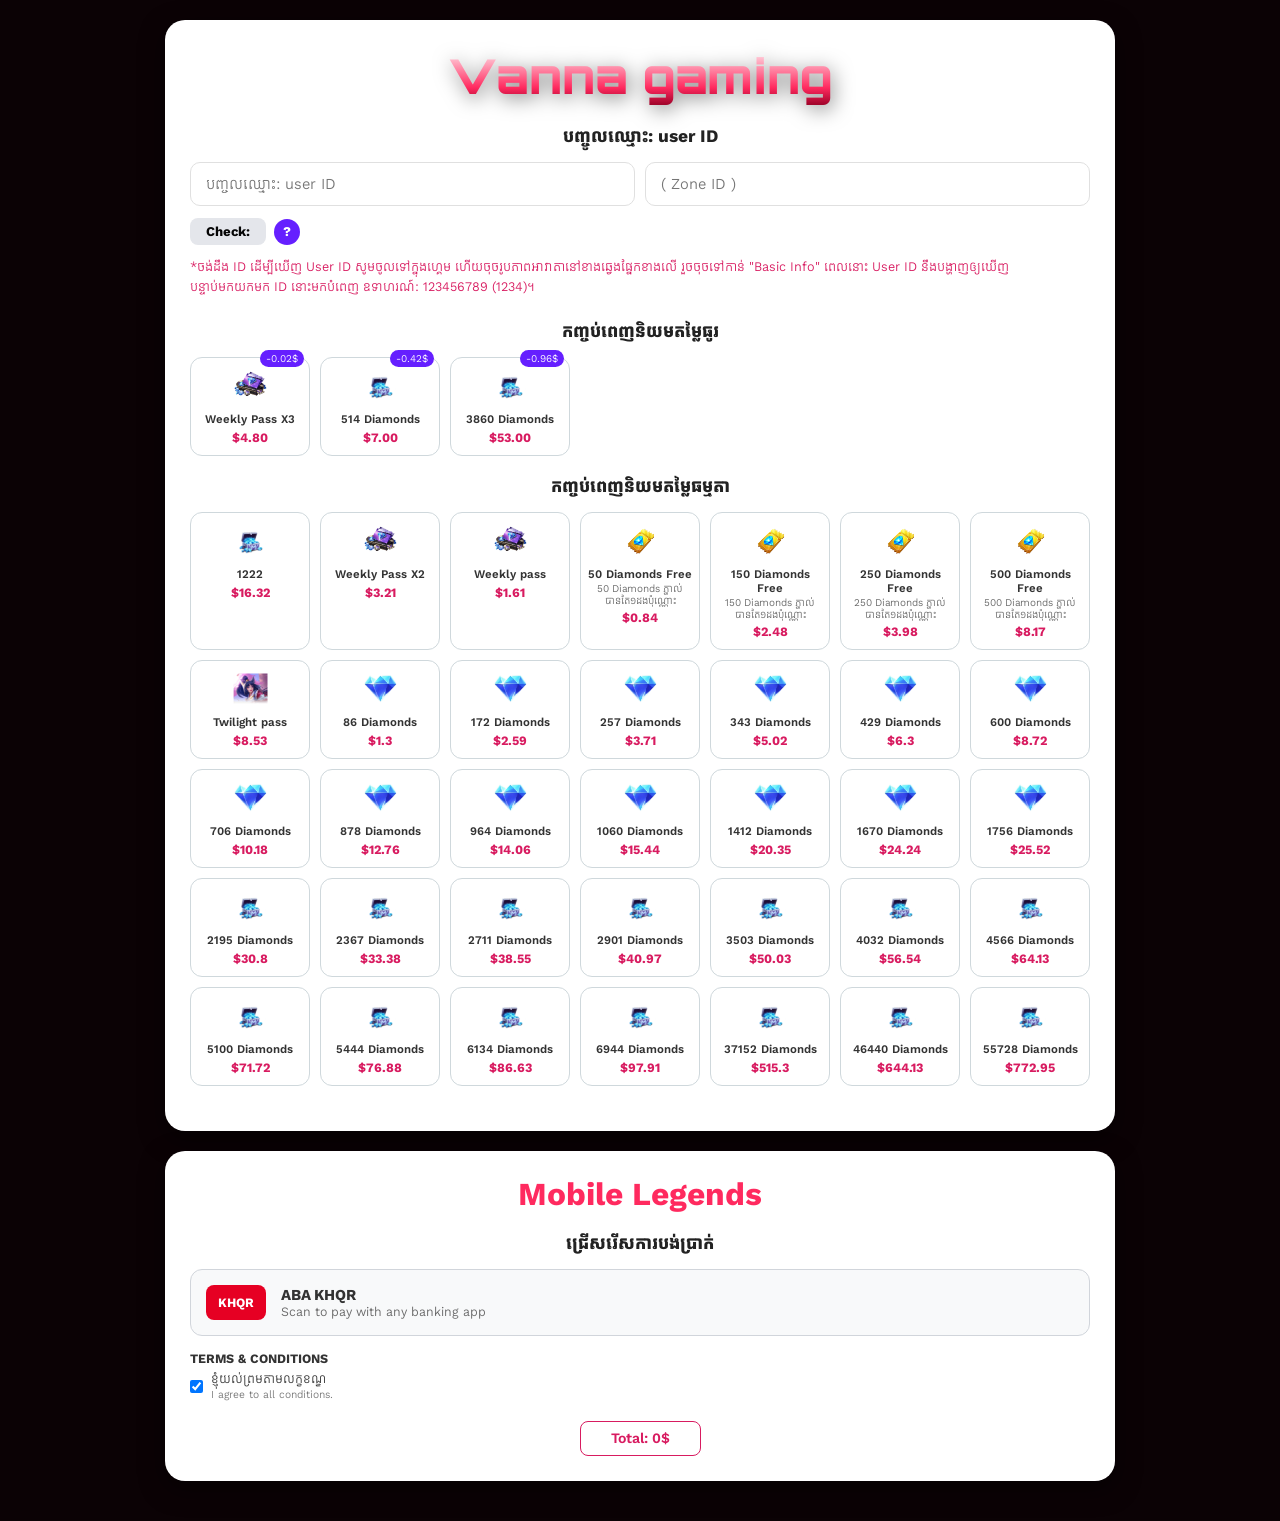
<file: MobileLegends.html>
<!DOCTYPE html>
<html lang="km">
<head>
  <meta charset="UTF-8">
  <meta name="viewport" content="width=device-width, initial-scale=1.0">
  <title>Mobile Legends Top Up </title>
  
  <!-- Google Fonts: Kantumruy Pro & Orbitron -->
  <link rel="preconnect" href="https://fonts.googleapis.com">
  <link rel="preconnect" href="https://fonts.gstatic.com" crossorigin>
  <link href="https://fonts.googleapis.com/css2?family=Kantumruy+Pro:wght@400;600;700&family=Orbitron:wght@800;900&display=swap" rel="stylesheet">
  
  <style>
    * {
      box-sizing: border-box;
      margin: 0;
      padding: 0;
      font-family: 'Kantumruy Pro', sans-serif;
    }

    body {
      background-color: #0b0205;
      color: #333;
      display: flex;
      flex-direction: column;
      align-items: center;
      padding: 20px 10px;
    }

    /* Container Box */
    .container {
      background-color: #ffffff;
      border-radius: 20px;
      max-width: 950px;
      width: 100%;
      padding: 25px;
      margin-bottom: 20px;
      box-shadow: 0 8px 25px rgba(0,0,0,0.5);
    }

    /* Header Title */
    .header-title {
      font-family: 'Orbitron', sans-serif;
      font-size: 3rem;
      font-weight: 900;
      text-align: center;
      background: linear-gradient(180deg, #ffffff 0%, #ff2a5f 70%, #990026 100%);
      background-clip: text;
      -webkit-background-clip: text;
      -webkit-text-fill-color: transparent;
      filter: drop-shadow(2px 4px 10px rgba(0, 0, 0, 0.5));
      margin-bottom: 5px;
    }

    .section-title {
      text-align: center;
      font-size: 1.1rem;
      font-weight: 700;
      color: #222;
      margin: 20px 0 15px 0;
    }

    /* Input User ID Section */
    .input-group {
      display: flex;
      gap: 10px;
      margin-bottom: 12px;
      width: 100%;
    }

    .input-group input {
      flex: 1;
      width: 50%;
      min-width: 0;
      padding: 12px 15px;
      border: 1.5px solid #e0e0e0;
      border-radius: 10px;
      font-size: 0.95rem;
      outline: none;
      transition: border 0.2s;
    }

    .input-group input:focus {
      border-color: #d81b60;
    }

    .info-row {
      display: flex;
      align-items: center;
      gap: 8px;
      margin-bottom: 12px;
    }

    .btn-check {
      background-color: #e4e6eb;
      color: #050505;
      border: none;
      padding: 6px 16px;
      border-radius: 8px;
      font-weight: 700;
      cursor: pointer;
    }

    .btn-help {
      background-color: #651fff;
      color: white;
      border: none;
      width: 26px;
      height: 26px;
      border-radius: 50%;
      font-weight: bold;
      cursor: pointer;
    }

    .note-text {
      color: #d81b60;
      font-size: 0.82rem;
      line-height: 1.5;
      margin-bottom: 25px;
    }

    /* Item Cards Grid */
    .item-grid {
      display: grid;
      grid-template-columns: repeat(auto-fill, minmax(115px, 1fr));
      gap: 10px;
      margin-bottom: 20px;
    }

    .item-card {
      border: 1.5px solid #cfd8dc;
      border-radius: 12px;
      padding: 10px 5px;
      text-align: center;
      cursor: pointer;
      position: relative;
      transition: all 0.2s ease;
      background: #fff;
    }

    .item-card:hover {
      border-color: #d81b60;
    }

    .item-card.active {
      border: 2px solid #d81b60 !important;
      background-color: #fff5f8 !important;
      box-shadow: 0 4px 12px rgba(216, 27, 96, 0.3);
    }

    .badge-discount {
      position: absolute;
      top: -8px;
      right: 5px;
      background: #651fff;
      color: white;
      font-size: 0.65rem;
      padding: 2px 6px;
      border-radius: 10px;
    }

    .item-card img {
      width: 35px;
      height: 35px;
      object-fit: contain;
      margin-bottom: 5px;
    }

    .item-name {
      font-size: 0.73rem;
      font-weight: 600;
      color: #333;
      line-height: 1.2;
    }

    .item-subtext {
      font-size: 0.65rem;
      color: #666;
      line-height: 1.1;
      margin-top: 2px;
    }

    .item-price {
      font-size: 0.8rem;
      font-weight: 700;
      color: #d81b60;
      margin-top: 4px;
    }

    /* Payment Section */
    .step-3-header {
      text-align: center;
      font-size: 2rem;
      font-weight: 900;
      color: #ff2a5f;
      margin-bottom: 10px;
    }

    .payment-option {
      border: 1.5px solid #d1d5db;
      background: #f8f9fa;
      border-radius: 12px;
      padding: 15px;
      display: flex;
      align-items: center;
      gap: 15px;
      cursor: pointer;
      transition: all 0.2s ease;
    }

    .payment-option:hover {
      border-color: #d81b60;
      background-color: #fff5f8;
    }

    .payment-logo {
      background: #e60023;
      color: white;
      font-weight: 900;
      padding: 10px 12px;
      border-radius: 8px;
      font-size: 0.8rem;
    }

    .payment-text div:first-child {
      font-weight: 700;
      font-size: 0.95rem;
    }

    .payment-text div:last-child {
      font-size: 0.8rem;
      color: #666;
    }

    /* Terms & Submit */
    .terms-group {
      margin-top: 15px;
      font-size: 0.8rem;
    }

    .terms-group label {
      display: flex;
      align-items: center;
      gap: 8px;
      cursor: pointer;
    }

    .total-box {
      margin-top: 20px;
      text-align: center;
    }

    .btn-submit {
      border: 1px solid #d81b60;
      background: #fff;
      color: #d81b60;
      padding: 8px 30px;
      border-radius: 8px;
      font-size: 0.9rem;
      font-weight: 600;
      cursor: pointer;
      transition: all 0.2s;
    }

    .btn-submit:hover {
      background: #d81b60;
      color: #fff;
    }

    /* Modal / Popup ABA QR Code */
    .modal-overlay {
      position: fixed;
      top: 0;
      left: 0;
      width: 100%;
      height: 100%;
      background: rgba(0, 0, 0, 0.75);
      display: none;
      justify-content: center;
      align-items: center;
      z-index: 1000;
      padding: 15px;
    }

    .modal-overlay.active {
      display: flex;
    }

    .modal-card {
      background: #ffffff;
      border-radius: 20px;
      max-width: 380px;
      width: 100%;
      padding: 25px;
      text-align: center;
      position: relative;
      box-shadow: 0 10px 30px rgba(0,0,0,0.4);
      animation: modalFadeIn 0.3s ease;
    }

    @keyframes modalFadeIn {
      from { transform: scale(0.9); opacity: 0; }
      to { transform: scale(1); opacity: 1; }
    }

    .close-btn {
      position: absolute;
      top: 12px;
      right: 15px;
      font-size: 1.5rem;
      font-weight: bold;
      color: #888;
      cursor: pointer;
      border: none;
      background: none;
    }

    .close-btn:hover {
      color: #000;
    }

    .modal-title {
      font-size: 1.2rem;
      font-weight: 700;
      color: #e60023;
      margin-bottom: 2px;
    }

    /* Countdown Timer Style */
    .timer-box {
      background: #ffebee;
      color: #c62828;
      border: 1px solid #ffcdd2;
      font-size: 0.85rem;
      font-weight: 700;
      padding: 6px 12px;
      border-radius: 20px;
      display: inline-block;
      margin-bottom: 12px;
    }

    .timer-box span {
      font-family: 'Orbitron', sans-serif;
      font-size: 1rem;
    }

    .qr-image-container {
      background: #f8f9fa;
      border: 2px dashed #e0e0e0;
      border-radius: 12px;
      padding: 10px;
      margin-bottom: 12px;
    }

    .qr-image-container img {
      width: 100%;
      max-width: 220px;
      height: auto;
      border-radius: 8px;
    }

    .modal-details {
      background: #fff5f8;
      border: 1px solid #ffd1dc;
      border-radius: 10px;
      padding: 10px 15px;
      font-size: 0.88rem;
      text-align: left;
      margin-bottom: 12px;
    }

    .modal-details div {
      margin-bottom: 4px;
    }

    .modal-details div:last-child {
      margin-bottom: 0;
    }

    .modal-total-price {
      font-size: 1.3rem;
      font-weight: 800;
      color: #d81b60;
      text-align: center;
      margin-top: 5px;
    }

    .btn-done {
      width: 100%;
      background-color: #d81b60;
      color: #fff;
      border: none;
      padding: 10px;
      border-radius: 10px;
      font-weight: 700;
      cursor: pointer;
      font-size: 0.95rem;
    }

    .btn-done:hover {
      background-color: #b7154d;
    }

    /* Mobile Responsive */
    @media (max-width: 480px) {
      .container {
        padding: 15px;
      }
      .header-title {
        font-size: 2.2rem;
      }
      .input-group {
        flex-direction: column;
      }
      .input-group input {
        width: 100%;
      }
    }
  </style>
</head>
<body>

  <!-- Main Box -->
  <div class="container">
    <h1 class="header-title">Vanna gaming</h1>
    <div class="section-title">បញ្ចូលឈ្មោះ: user ID</div>

    <!-- User ID Inputs -->
    <div class="input-group">
      <input type="text" id="userId" placeholder="បញ្ចូលឈ្មោះ: user ID">
      <input type="text" id="zoneId" placeholder="( Zone ID )">
    </div>

    <div class="info-row">
      <button class="btn-check">Check:</button>
      <button class="btn-help">?</button>
    </div>

    <div class="note-text">
      *ចង់ដឹង ID ដើម្បីឃើញ User ID សូមចូលទៅក្នុងហ្គេម ហើយចុចរូបភាពអាវាតានៅខាងឆ្វេងផ្នែកខាងលើ រួចចុចទៅកាន់ "Basic Info" ពេលនោះ User ID នឹងបង្ហាញឲ្យឃើញ បន្ទាប់មកយកមក ID នោះមកបំពេញ ឧទាហរណ៍: 123456789 (1234)។
    </div>

    <!-- Group 1: Promo Packages -->
    <div class="section-title">កញ្ចប់ពេញនិយមតម្លៃធូរ</div>
    <div class="item-grid">
      <div class="item-card">
        <span class="badge-discount">-0.02$</span>
        <img src="oss-4d5cde2441bc0776b878d1eba42d7f74.webp" alt="Pass">
        <div class="item-name">Weekly Pass X3</div>
        <div class="item-price">$4.80</div>
      </div>
      <div class="item-card">
        <span class="badge-discount">-0.42$</span>
        <img src="mlbb-2901-olmos-uz-76026097-sw268sh224.webp" alt="Diamonds">
        <div class="item-name">514 Diamonds</div>
        <div class="item-price">$7.00</div>
      </div>
      <div class="item-card">
        <span class="badge-discount">-0.96$</span>
        <img src="mlbb-2901-olmos-uz-76026097-sw268sh224.webp" alt="Diamonds">
        <div class="item-name">3860 Diamonds</div>
        <div class="item-price">$53.00</div>
      </div>
    </div>

    <!-- Group 2: Full Regular Packages (29 Items) -->
    <div class="section-title">កញ្ចប់ពេញនិយមតម្លៃធម្មតា</div>
    <div class="item-grid">
      <!-- Row 1 -->
      <div class="item-card">
        <img src="mlbb-2901-olmos-uz-76026097-sw268sh224.webp" alt="Diamonds">
        <div class="item-name">1222</div>
        <div class="item-price">$16.32</div>
      </div>
      <div class="item-card">
        <img src="oss-4d5cde2441bc0776b878d1eba42d7f74.webp" alt="Pass">
        <div class="item-name">Weekly Pass X2</div>
        <div class="item-price">$3.21</div>
      </div>
      <div class="item-card">
        <img src="oss-4d5cde2441bc0776b878d1eba42d7f74.webp" alt="Pass">
        <div class="item-name">Weekly pass</div>
        <div class="item-price">$1.61</div>
      </div>
      <div class="item-card">
        <img src="Screenshot_1.png" alt="Diamonds">
        <div class="item-name">50 Diamonds Free</div>
        <div class="item-subtext">50 Diamonds ភ្នាល់បានតែ១ដងប៉ុណ្ណោះ</div>
        <div class="item-price">$0.84</div>
      </div>
      <div class="item-card">
        <img src="Screenshot_1.png" alt="Diamonds">
        <div class="item-name">150 Diamonds Free</div>
        <div class="item-subtext">150 Diamonds ភ្នាល់បានតែ១ដងប៉ុណ្ណោះ</div>
        <div class="item-price">$2.48</div>
      </div>
      <div class="item-card">
        <img src="Screenshot_1.png" alt="Diamonds">
        <div class="item-name">250 Diamonds Free</div>
        <div class="item-subtext">250 Diamonds ភ្នាល់បានតែ១ដងប៉ុណ្ណោះ</div>
        <div class="item-price">$3.98</div>
      </div>
      <div class="item-card">
        <img src="Screenshot_1.png" alt="Diamonds">
        <div class="item-name">500 Diamonds Free</div>
        <div class="item-subtext">500 Diamonds ភ្នាល់បានតែ១ដងប៉ុណ្ណោះ</div>
        <div class="item-price">$8.17</div>
      </div>

      <!-- Row 2 -->
      <div class="item-card">
        <img src="Screenshot_2.png" alt="Pass">
        <div class="item-name">Twilight pass</div>
        <div class="item-price">$8.53</div>
      </div>
      <div class="item-card">
        <img src="images.jfif" alt="Diamonds">
        <div class="item-name">86 Diamonds</div>
        <div class="item-price">$1.3</div>
      </div>
      <div class="item-card">
        <img src="images.jfif" alt="Diamonds">
        <div class="item-name">172 Diamonds</div>
        <div class="item-price">$2.59</div>
      </div>
      <div class="item-card">
        <img src="images.jfif" alt="Diamonds">
        <div class="item-name">257 Diamonds</div>
        <div class="item-price">$3.71</div>
      </div>
      <div class="item-card">
        <img src="images.jfif" alt="Diamonds">
        <div class="item-name">343 Diamonds</div>
        <div class="item-price">$5.02</div>
      </div>
      <div class="item-card">
        <img src="images.jfif" alt="Diamonds">
        <div class="item-name">429 Diamonds</div>
        <div class="item-price">$6.3</div>
      </div>
      <div class="item-card">
        <img src="images.jfif" alt="Diamonds">
        <div class="item-name">600 Diamonds</div>
        <div class="item-price">$8.72</div>
      </div>

      <!-- Row 3 -->
      <div class="item-card">
        <img src="images.jfif" alt="Diamonds">
        <div class="item-name">706 Diamonds</div>
        <div class="item-price">$10.18</div>
      </div>
      <div class="item-card">
        <img src="images.jfif" alt="Diamonds">
        <div class="item-name">878 Diamonds</div>
        <div class="item-price">$12.76</div>
      </div>
      <div class="item-card">
        <img src="images.jfif" alt="Diamonds">
        <div class="item-name">964 Diamonds</div>
        <div class="item-price">$14.06</div>
      </div>
      <div class="item-card">
        <img src="images.jfif" alt="Diamonds">
        <div class="item-name">1060 Diamonds</div>
        <div class="item-price">$15.44</div>
      </div>
      <div class="item-card">
        <img src="images.jfif" alt="Diamonds">
        <div class="item-name">1412 Diamonds</div>
        <div class="item-price">$20.35</div>
      </div>
      <div class="item-card">
        <img src="images.jfif" alt="Diamonds">
        <div class="item-name">1670 Diamonds</div>
        <div class="item-price">$24.24</div>
      </div>
      <div class="item-card">
        <img src="images.jfif" alt="Diamonds">
        <div class="item-name">1756 Diamonds</div>
        <div class="item-price">$25.52</div>
      </div>

      <!-- Row 4 -->
      <div class="item-card">
        <img src="mlbb-2901-olmos-uz-76026097-sw268sh224.webp" alt="Diamonds">
        <div class="item-name">2195 Diamonds</div>
        <div class="item-price">$30.8</div>
      </div>
      <div class="item-card">
        <img src="mlbb-2901-olmos-uz-76026097-sw268sh224.webp" alt="Diamonds">
        <div class="item-name">2367 Diamonds</div>
        <div class="item-price">$33.38</div>
      </div>
      <div class="item-card">
        <img src="mlbb-2901-olmos-uz-76026097-sw268sh224.webp" alt="Diamonds">
        <div class="item-name">2711 Diamonds</div>
        <div class="item-price">$38.55</div>
      </div>
      <div class="item-card">
        <img src="mlbb-2901-olmos-uz-76026097-sw268sh224.webp" alt="Diamonds">
        <div class="item-name">2901 Diamonds</div>
        <div class="item-price">$40.97</div>
      </div>
      <div class="item-card">
        <img src="mlbb-2901-olmos-uz-76026097-sw268sh224.webp" alt="Diamonds">
        <div class="item-name">3503 Diamonds</div>
        <div class="item-price">$50.03</div>
      </div>
      <div class="item-card">
        <img src="mlbb-2901-olmos-uz-76026097-sw268sh224.webp" alt="Diamonds">
        <div class="item-name">4032 Diamonds</div>
        <div class="item-price">$56.54</div>
      </div>
      <div class="item-card">
        <img src="mlbb-2901-olmos-uz-76026097-sw268sh224.webp" alt="Diamonds">
        <div class="item-name">4566 Diamonds</div>
        <div class="item-price">$64.13</div>
      </div>

      <!-- Row 5 -->
      <div class="item-card">
        <img src="mlbb-2901-olmos-uz-76026097-sw268sh224.webp" alt="Diamonds">
        <div class="item-name">5100 Diamonds</div>
        <div class="item-price">$71.72</div>
      </div>
      <div class="item-card">
        <img src="mlbb-2901-olmos-uz-76026097-sw268sh224.webp" alt="Diamonds">
        <div class="item-name">5444 Diamonds</div>
        <div class="item-price">$76.88</div>
      </div>
      <div class="item-card">
        <img src="mlbb-2901-olmos-uz-76026097-sw268sh224.webp" alt="Diamonds">
        <div class="item-name">6134 Diamonds</div>
        <div class="item-price">$86.63</div>
      </div>
      <div class="item-card">
        <img src="mlbb-2901-olmos-uz-76026097-sw268sh224.webp" alt="Diamonds">
        <div class="item-name">6944 Diamonds</div>
        <div class="item-price">$97.91</div>
      </div>
      <div class="item-card">
        <img src="mlbb-2901-olmos-uz-76026097-sw268sh224.webp" alt="Diamonds">
        <div class="item-name">37152 Diamonds</div>
        <div class="item-price">$515.3</div>
      </div>
      <div class="item-card">
        <img src="mlbb-2901-olmos-uz-76026097-sw268sh224.webp" alt="Diamonds">
        <div class="item-name">46440 Diamonds</div>
        <div class="item-price">$644.13</div>
      </div>
      <div class="item-card">
        <img src="mlbb-2901-olmos-uz-76026097-sw268sh224.webp" alt="Diamonds">
        <div class="item-name">55728 Diamonds</div>
        <div class="item-price">$772.95</div>
      </div>
    </div>
  </div>

  <!-- Step 3 Box: Payment -->
  <div class="container">
    <div class="step-3-header">Mobile Legends</div>
    <div class="section-title">ជ្រើសរើសការបង់ប្រាក់</div>
    
    <div class="payment-option" id="btnPaymentOption">
      <div class="payment-logo">KHQR</div>
      <div class="payment-text">
        <div>ABA KHQR</div>
        <div>Scan to pay with any banking app</div>
      </div>
    </div>

    <div class="terms-group">
      <p style="font-weight: bold; margin-bottom: 5px;">TERMS & CONDITIONS</p>
      <label>
        <input type="checkbox" id="agreeTerms" checked>
        <span>ខ្ញុំយល់ព្រមតាមលក្ខខណ្ឌ <br><small style="color:#777;">I agree to all conditions.</small></span>
      </label>
    </div>

    <div class="total-box">
      <button class="btn-submit" id="btnSubmit">Total: 0$</button>
    </div>
  </div>

  <!-- Modal ABA QR Code Popup -->
  <div class="modal-overlay" id="qrModal">
    <div class="modal-card">
      <button class="close-btn" id="btnCloseModal">&times;</button>
      <div class="modal-title">ABA KHQR PAYMENT</div>
      
      <!-- Timer Box 2 នាទី -->
      <div class="timer-box">
        ផុតកំណត់ក្នុងរយៈពេល: <span id="countdownDisplay">02:00</span>
      </div>

      <!-- ABA QR Image (ប្ដូររូបភាព QR Code របស់អ្នកត្រង់នេះ) -->
      <div class="qr-image-container">
        <img src="photo_2026-08-26_23-31-48.jpg" alt="ABA QR Code" id="qrImage">
      </div>

      <div class="modal-details">
        <div><strong>ឈ្មោះគណនី:</strong>LAM KHOM</div>
        <div><strong>User ID:</strong> <span id="modalUserId">-</span></div>
        <div><strong>កញ្ចប់:</strong> <span id="modalItemName">-</span></div>
        <div class="modal-total-price">ចំនួនទឹកប្រាក់: <span id="modalTotalPrice">$0.00</span></div>
      </div>

      <button class="btn-done" id="btnDone">ខ្ញុំបានទូទាត់រួចរាល់</button>
    </div>
  </div>

  <!-- JavaScript Section -->
  <script>
    let selectedPrice = 0;
    let selectedItemName = "";
    let countdownInterval = null;

    const itemCards = document.querySelectorAll('.item-card');
    const btnSubmit = document.getElementById('btnSubmit');
    const paymentOption = document.getElementById('btnPaymentOption');
    const userIdInput = document.getElementById('userId');
    const zoneIdInput = document.getElementById('zoneId');
    const agreeTerms = document.getElementById('agreeTerms');

    // Modal elements
    const qrModal = document.getElementById('qrModal');
    const btnCloseModal = document.getElementById('btnCloseModal');
    const btnDone = document.getElementById('btnDone');
    const modalUserId = document.getElementById('modalUserId');
    const modalItemName = document.getElementById('modalItemName');
    const modalTotalPrice = document.getElementById('modalTotalPrice');
    const countdownDisplay = document.getElementById('countdownDisplay');

    // ជ្រើសរើសកញ្ចប់ពេជ្រ/Pass
    itemCards.forEach(card => {
      card.addEventListener('click', () => {
        itemCards.forEach(c => c.classList.remove('active'));
        card.classList.add('active');

        const priceText = card.querySelector('.item-price').innerText;
        selectedItemName = card.querySelector('.item-name').innerText;
        
        selectedPrice = parseFloat(priceText.replace('$', ''));
        btnSubmit.innerText = `Total: $${selectedPrice.toFixed(2)}`;
      });
    });

    // មុខងាររាប់ថយក្រោយ ២ នាទី (120 វិនាទី)
    function startTimer(durationInSeconds) {
      clearInterval(countdownInterval); // បោះចោល timer ចាស់
      let timer = durationInSeconds;

      function updateDisplay() {
        let minutes = Math.floor(timer / 60);
        let seconds = timer % 60;

        minutes = minutes < 10 ? "0" + minutes : minutes;
        seconds = seconds < 10 ? "0" + seconds : seconds;

        countdownDisplay.innerText = `${minutes}:${seconds}`;

        if (--timer < 0) {
          clearInterval(countdownInterval);
          alert("រយៈពេលបង់ប្រាក់បានផុតកំណត់ (២នាទី)! សូមធ្វើការបញ្ជាទិញម្ដងទៀត។");
          closeModal();
        }
      }

      updateDisplay(); // រ៉ាន់ភ្លាមៗដំបូង
      countdownInterval = setInterval(updateDisplay, 1000);
    }

    // មុខងារបើក Modal
    function openPaymentModal() {
      if (!userIdInput.value.trim() || !zoneIdInput.value.trim()) {
        alert("សូមបញ្ចូល User ID និង Zone ID ជាមុនសិន!");
        return;
      }

      if (selectedPrice === 0) {
        alert("សូមជ្រើសរើសកញ្ចប់ Diamond/Pass ជាមុនសិន!");
        return;
      }

      if (!agreeTerms.checked) {
        alert("សូមចុចយល់ព្រមតាមលក្ខខណ្ឌ (Terms & Conditions) ជាមុនសិន!");
        return;
      }

      // បញ្ចូលទិន្នន័យក្នុង Modal
      modalUserId.innerText = `${userIdInput.value.trim()} (${zoneIdInput.value.trim()})`;
      modalItemName.innerText = selectedItemName;
      modalTotalPrice.innerText = `$${selectedPrice.toFixed(2)}`;

      // បង្ហាញ Modal & ចាប់ផ្ដើម Timer ២ នាទី (120 វិនាទី)
      qrModal.classList.add('active');
      startTimer(120);
    }

    // មុខងារបិទ Modal
    function closeModal() {
      qrModal.classList.remove('active');
      clearInterval(countdownInterval);
    }

    // Event Listeners
    paymentOption.addEventListener('click', openPaymentModal);
    btnSubmit.addEventListener('click', openPaymentModal);

    btnCloseModal.addEventListener('click', closeModal);

    btnDone.addEventListener('click', () => {
      alert("សូមអរគុណ! យើងខ្ញុំនឹងពិនិត្យមើលការទូទាត់ប្រាក់ និងបញ្ជូនពេជ្រជូនលោកអ្នកក្នុងពេលឆាប់ៗនេះ។");
      closeModal();
    });

    // ចុចខាងក្រៅ modal ដើម្បីបិទ
    qrModal.addEventListener('click', (e) => {
      if (e.target === qrModal) {
        closeModal();
      }
    });
  </script>

</body>
</html>
</file>
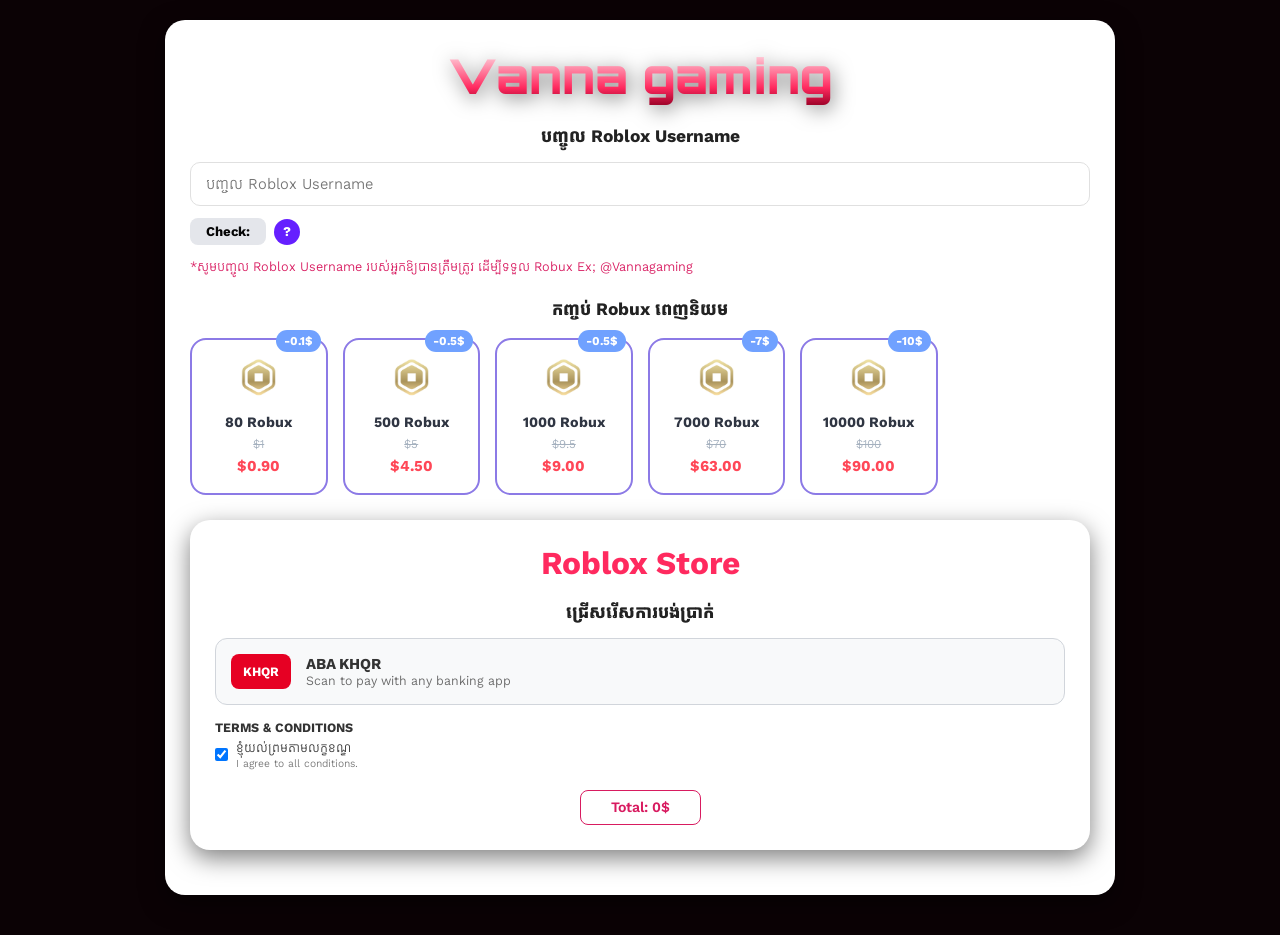
<file: Roblox.html>
<!DOCTYPE html>
<html lang="km">
<head>
  <meta charset="UTF-8">
  <meta name="viewport" content="width=device-width, initial-scale=1.0">
  <title>Roblox Top Up </title>
  
  <!-- Google Fonts: Kantumruy Pro & Orbitron -->
  <link rel="preconnect" href="https://fonts.googleapis.com">
  <link rel="preconnect" href="https://fonts.gstatic.com" crossorigin>
  <link href="https://fonts.googleapis.com/css2?family=Kantumruy+Pro:wght@400;600;700&family=Orbitron:wght@800;900&display=swap" rel="stylesheet">
  
  <style>
    * {
      box-sizing: border-box;
      margin: 0;
      padding: 0;
      font-family: 'Kantumruy Pro', sans-serif;
    }

    body {
      background-color: #0b0205;
      color: #333;
      display: flex;
      flex-direction: column;
      align-items: center;
      padding: 20px 10px;
    }

    /* Container Box */
    .container {
      background-color: #ffffff;
      border-radius: 20px;
      max-width: 950px;
      width: 100%;
      padding: 25px;
      margin-bottom: 20px;
      box-shadow: 0 8px 25px rgba(0,0,0,0.5);
    }

    /* Header Title */
    .header-title {
      font-family: 'Orbitron', sans-serif;
      font-size: 3rem;
      font-weight: 900;
      text-align: center;
      background: linear-gradient(180deg, #ffffff 0%, #ff2a5f 70%, #990026 100%);
      background-clip: text;
      -webkit-background-clip: text;
      -webkit-text-fill-color: transparent;
      filter: drop-shadow(2px 4px 10px rgba(0, 0, 0, 0.5));
      margin-bottom: 5px;
    }

    .section-title {
      text-align: center;
      font-size: 1.1rem;
      font-weight: 700;
      color: #222;
      margin: 20px 0 15px 0;
    }

    /* Input User ID Section */
    .input-group {
      display: flex;
      gap: 10px;
      margin-bottom: 12px;
      width: 100%;
    }

    .input-group input {
      flex: 1;
      width: 100%;
      min-width: 0;
      padding: 12px 15px;
      border: 1.5px solid #e0e0e0;
      border-radius: 10px;
      font-size: 0.95rem;
      outline: none;
      transition: border 0.2s;
    }

    .input-group input:focus {
      border-color: #d81b60;
    }

    .info-row {
      display: flex;
      align-items: center;
      gap: 8px;
      margin-bottom: 12px;
    }

    .btn-check {
      background-color: #e4e6eb;
      color: #050505;
      border: none;
      padding: 6px 16px;
      border-radius: 8px;
      font-weight: 700;
      cursor: pointer;
    }

    .btn-help {
      background-color: #651fff;
      color: white;
      border: none;
      width: 26px;
      height: 26px;
      border-radius: 50%;
      font-weight: bold;
      cursor: pointer;
    }

    .note-text {
      color: #d81b60;
      font-size: 0.82rem;
      line-height: 1.5;
      margin-bottom: 25px;
    }

    /* Item Cards Grid */
    .item-grid {
      display: grid;
      grid-template-columns: repeat(auto-fill, minmax(130px, 1fr));
      gap: 15px;
      margin-bottom: 20px;
    }

    .item-card {
      border: 2px solid #8c7ae6;
      border-radius: 16px;
      padding: 15px 8px;
      text-align: center;
      cursor: pointer;
      position: relative;
      transition: all 0.2s ease;
      background: #fff;
    }

    .item-card:hover {
      border-color: #d81b60;
    }

    .item-card.active {
      border: 2.5px solid #d81b60 !important;
      background-color: #fff5f8 !important;
      box-shadow: 0 4px 12px rgba(216, 27, 96, 0.3);
    }

    .badge-discount {
      position: absolute;
      top: -10px;
      right: 5px;
      background: #70a1ff;
      color: white;
      font-size: 0.75rem;
      font-weight: 700;
      padding: 2px 8px;
      border-radius: 12px;
    }

    .item-card img {
      width: 45px;
      height: 45px;
      object-fit: contain;
      margin-bottom: 8px;
    }

    .item-name {
      font-size: 0.9rem;
      font-weight: 700;
      color: #2f3542;
      line-height: 1.2;
    }

    .original-price {
      font-size: 0.75rem;
      color: #a4b0be;
      text-decoration: line-through;
      margin-top: 4px;
    }

    .item-price {
      font-size: 0.95rem;
      font-weight: 800;
      color: #ff4757;
      margin-top: 2px;
    }

    /* Payment Section */
    .step-3-header {
      text-align: center;
      font-size: 2rem;
      font-weight: 900;
      color: #ff2a5f;
      margin-bottom: 10px;
    }

    .payment-option {
      border: 1.5px solid #d1d5db;
      background: #f8f9fa;
      border-radius: 12px;
      padding: 15px;
      display: flex;
      align-items: center;
      gap: 15px;
      cursor: pointer;
      transition: all 0.2s ease;
    }

    .payment-option:hover {
      border-color: #d81b60;
      background-color: #fff5f8;
    }

    .payment-logo {
      background: #e60023;
      color: white;
      font-weight: 900;
      padding: 10px 12px;
      border-radius: 8px;
      font-size: 0.8rem;
    }

    .payment-text div:first-child {
      font-weight: 700;
      font-size: 0.95rem;
    }

    .payment-text div:last-child {
      font-size: 0.8rem;
      color: #666;
    }

    /* Terms & Submit */
    .terms-group {
      margin-top: 15px;
      font-size: 0.8rem;
    }

    .terms-group label {
      display: flex;
      align-items: center;
      gap: 8px;
      cursor: pointer;
    }

    .total-box {
      margin-top: 20px;
      text-align: center;
    }

    .btn-submit {
      border: 1px solid #d81b60;
      background: #fff;
      color: #d81b60;
      padding: 8px 30px;
      border-radius: 8px;
      font-size: 0.9rem;
      font-weight: 600;
      cursor: pointer;
      transition: all 0.2s;
    }

    .btn-submit:hover {
      background: #d81b60;
      color: #fff;
    }

    /* Modal / Popup ABA QR Code */
    .modal-overlay {
      position: fixed;
      top: 0;
      left: 0;
      width: 100%;
      height: 100%;
      background: rgba(0, 0, 0, 0.75);
      display: none;
      justify-content: center;
      align-items: center;
      z-index: 1000;
      padding: 15px;
    }

    .modal-overlay.active {
      display: flex;
    }

    .modal-card {
      background: #ffffff;
      border-radius: 20px;
      max-width: 380px;
      width: 100%;
      padding: 25px;
      text-align: center;
      position: relative;
      box-shadow: 0 10px 30px rgba(0,0,0,0.4);
      animation: modalFadeIn 0.3s ease;
    }

    @keyframes modalFadeIn {
      from { transform: scale(0.9); opacity: 0; }
      to { transform: scale(1); opacity: 1; }
    }

    .close-btn {
      position: absolute;
      top: 12px;
      right: 15px;
      font-size: 1.5rem;
      font-weight: bold;
      color: #888;
      cursor: pointer;
      border: none;
      background: none;
    }

    .close-btn:hover {
      color: #000;
    }

    .modal-title {
      font-size: 1.2rem;
      font-weight: 700;
      color: #e60023;
      margin-bottom: 2px;
    }

    /* Countdown Timer Style */
    .timer-box {
      background: #ffebee;
      color: #c62828;
      border: 1px solid #ffcdd2;
      font-size: 0.85rem;
      font-weight: 700;
      padding: 6px 12px;
      border-radius: 20px;
      display: inline-block;
      margin-bottom: 12px;
    }

    .timer-box span {
      font-family: 'Orbitron', sans-serif;
      font-size: 1rem;
    }

    .qr-image-container {
      background: #f8f9fa;
      border: 2px dashed #e0e0e0;
      border-radius: 12px;
      padding: 10px;
      margin-bottom: 12px;
    }

    .qr-image-container img {
      width: 100%;
      max-width: 220px;
      height: auto;
      border-radius: 8px;
    }

    .modal-details {
      background: #fff5f8;
      border: 1px solid #ffd1dc;
      border-radius: 10px;
      padding: 10px 15px;
      font-size: 0.88rem;
      text-align: left;
      margin-bottom: 12px;
    }

    .modal-details div {
      margin-bottom: 4px;
    }

    .modal-details div:last-child {
      margin-bottom: 0;
    }

    .modal-total-price {
      font-size: 1.3rem;
      font-weight: 800;
      color: #d81b60;
      text-align: center;
      margin-top: 5px;
    }

    .btn-done {
      width: 100%;
      background-color: #d81b60;
      color: #fff;
      border: none;
      padding: 10px;
      border-radius: 10px;
      font-weight: 700;
      cursor: pointer;
      font-size: 0.95rem;
    }

    .btn-done:hover {
      background-color: #b7154d;
    }

    /* Mobile Responsive */
    @media (max-width: 480px) {
      .container {
        padding: 15px;
      }
      .header-title {
        font-size: 2.2rem;
      }
    }
  </style>
</head>
<body>

  <!-- Main Box -->
  <div class="container">
    <h1 class="header-title">Vanna gaming</h1>
    <div class="section-title">បញ្ចូល Roblox Username</div>

    <!-- User ID Input -->
    <div class="input-group">
      <input type="text" id="userId" placeholder="បញ្ចូល Roblox Username">
    </div>

    <div class="info-row">
      <button class="btn-check">Check:</button>
      <button class="btn-help">?</button>
    </div>

    <div class="note-text">
      *សូមបញ្ចូល Roblox Username របស់អ្នកឱ្យបានត្រឹមត្រូវ ដើម្បីទទួល Robux Ex; @Vannagaming

    <!-- Robux Packages -->
    <div class="section-title">កញ្ចប់ Robux ពេញនិយម</div>
    <div class="item-grid">

      <!-- 80 Robux -->
      <div class="item-card">
        <span class="badge-discount">-0.1$</span>
        <img src="34513434534.png" alt="Robux">
        <div class="item-name">80 Robux</div>
        <div class="original-price">$1</div>
        <div class="item-price">$0.90</div>
      </div>

      <!-- 500 Robux -->
      <div class="item-card">
        <span class="badge-discount">-0.5$</span>
        <img src="34513434534.png" alt="Robux">
        <div class="item-name">500 Robux</div>
        <div class="original-price">$5</div>
        <div class="item-price">$4.50</div>
      </div>

      <!-- 1000 Robux -->
      <div class="item-card">
        <span class="badge-discount">-0.5$</span>
        <img src="34513434534.png" alt="Robux">
        <div class="item-name">1000 Robux</div>
        <div class="original-price">$9.5</div>
        <div class="item-price">$9.00</div>
      </div>

      <!-- 7000 Robux -->
      <div class="item-card">
        <span class="badge-discount">-7$</span>
        <img src="34513434534.png" alt="Robux">
        <div class="item-name">7000 Robux</div>
        <div class="original-price">$70</div>
        <div class="item-price">$63.00</div>
      </div>

      <!-- 10000 Robux -->
      <div class="item-card">
        <span class="badge-discount">-10$</span>
        <img src="34513434534.png" alt="Robux">
        <div class="item-name">10000 Robux</div>
        <div class="original-price">$100</div>
        <div class="item-price">$90.00</div>
      </div>

    </div>
  </div>

  <!-- Step 3 Box: Payment -->
  <div class="container">
    <div class="step-3-header">Roblox Store</div>
    <div class="section-title">ជ្រើសរើសការបង់ប្រាក់</div>
    
    <div class="payment-option" id="btnPaymentOption">
      <div class="payment-logo">KHQR</div>
      <div class="payment-text">
        <div>ABA KHQR</div>
        <div>Scan to pay with any banking app</div>
      </div>
    </div>

    <div class="terms-group">
      <p style="font-weight: bold; margin-bottom: 5px;">TERMS & CONDITIONS</p>
      <label>
        <input type="checkbox" id="agreeTerms" checked>
        <span>ខ្ញុំយល់ព្រមតាមលក្ខខណ្ឌ <br><small style="color:#777;">I agree to all conditions.</small></span>
      </label>
    </div>

    <div class="total-box">
      <button class="btn-submit" id="btnSubmit">Total: 0$</button>
    </div>
  </div>

  <!-- Modal ABA QR Code Popup -->
  <div class="modal-overlay" id="qrModal">
    <div class="modal-card">
      <button class="close-btn" id="btnCloseModal">&times;</button>
      <div class="modal-title">ABA KHQR PAYMENT</div>
      
      <!-- Timer Box 2 នាទី -->
      <div class="timer-box">
        ផុតកំណត់ក្នុងរយៈពេល: <span id="countdownDisplay">02:00</span>
      </div>

      <!-- ABA QR Image -->
      <div class="qr-image-container">
        <img src="photo_2026-08-26_23-31-48.jpg" alt="ABA QR Code" id="qrImage">
      </div>

      <div class="modal-details">
        <div><strong>ឈ្មោះគណនី:</strong> LAM KHOM</div>
        <div><strong>Username:</strong> <span id="modalUserId">-</span></div>
        <div><strong>កញ្ចប់:</strong> <span id="modalItemName">-</span></div>
        <div class="modal-total-price">ចំនួនទឹកប្រាក់: <span id="modalTotalPrice">$0.00</span></div>
      </div>

      <button class="btn-done" id="btnDone">ខ្ញុំបានទូទាត់រួចរាល់</button>
    </div>
  </div>

  <!-- JavaScript Section -->
  <script>
    let selectedPrice = 0;
    let selectedItemName = "";
    let countdownInterval = null;

    const itemCards = document.querySelectorAll('.item-card');
    const btnSubmit = document.getElementById('btnSubmit');
    const paymentOption = document.getElementById('btnPaymentOption');
    const userIdInput = document.getElementById('userId');
    const agreeTerms = document.getElementById('agreeTerms');

    // Modal elements
    const qrModal = document.getElementById('qrModal');
    const btnCloseModal = document.getElementById('btnCloseModal');
    const btnDone = document.getElementById('btnDone');
    const modalUserId = document.getElementById('modalUserId');
    const modalItemName = document.getElementById('modalItemName');
    const modalTotalPrice = document.getElementById('modalTotalPrice');
    const countdownDisplay = document.getElementById('countdownDisplay');

    // ជ្រើសរើសកញ្ចប់ Robux
    itemCards.forEach(card => {
      card.addEventListener('click', () => {
        itemCards.forEach(c => c.classList.remove('active'));
        card.classList.add('active');

        const priceText = card.querySelector('.item-price').innerText;
        selectedItemName = card.querySelector('.item-name').innerText;
        
        selectedPrice = parseFloat(priceText.replace('$', ''));
        btnSubmit.innerText = `Total: $${selectedPrice.toFixed(2)}`;
      });
    });

    // មុខងាររាប់ថយក្រោយ ២ នាទី (120 វិនាទី)
    function startTimer(durationInSeconds) {
      clearInterval(countdownInterval);
      let timer = durationInSeconds;

      function updateDisplay() {
        let minutes = Math.floor(timer / 60);
        let seconds = timer % 60;

        minutes = minutes < 10 ? "0" + minutes : minutes;
        seconds = seconds < 10 ? "0" + seconds : seconds;

        countdownDisplay.innerText = `${minutes}:${seconds}`;

        if (--timer < 0) {
          clearInterval(countdownInterval);
          alert("រយៈពេលបង់ប្រាក់បានផុតកំណត់ (២នាទី)! សូមធ្វើការបញ្ជាទិញម្ដងទៀត។");
          closeModal();
        }
      }

      updateDisplay();
      countdownInterval = setInterval(updateDisplay, 1000);
    }

    // មុខងារបើក Modal
    function openPaymentModal() {
      if (!userIdInput.value.trim()) {
        alert("សូមបញ្ចូល Username ជាមុនសិន!");
        return;
      }

      if (selectedPrice === 0) {
        alert("សូមជ្រើសរើសកញ្ចប់ Robux ជាមុនសិន!");
        return;
      }

      if (!agreeTerms.checked) {
        alert("សូមចុចយល់ព្រមតាមលក្ខខណ្ឌ (Terms & Conditions) ជាមុនសិន!");
        return;
      }

      // បញ្ចូលទិន្នន័យក្នុង Modal
      modalUserId.innerText = userIdInput.value.trim();
      modalItemName.innerText = selectedItemName;
      modalTotalPrice.innerText = `$${selectedPrice.toFixed(2)}`;

      // បង្ហាញ Modal & ចាប់ផ្ដើម Timer ២ នាទី
      qrModal.classList.add('active');
      startTimer(120);
    }

    // មុខងារបិទ Modal
    function closeModal() {
      qrModal.classList.remove('active');
      clearInterval(countdownInterval);
    }

    // Event Listeners
    paymentOption.addEventListener('click', openPaymentModal);
    btnSubmit.addEventListener('click', openPaymentModal);

    btnCloseModal.addEventListener('click', closeModal);

    btnDone.addEventListener('click', () => {
      alert("សូមអរគុណ! យើងខ្ញុំនឹងពិនិត្យមើលការទូទាត់ប្រាក់ និងបញ្ជូន Robux ជូនលោកអ្នកក្នុងពេលឆាប់ៗនេះ។");
      closeModal();
    });

    // ចុចខាងក្រៅ modal ដើម្បីបិទ
    qrModal.addEventListener('click', (e) => {
      if (e.target === qrModal) {
        closeModal();
      }
    });
  </script>

</body>
</html>
</file>
<file: style.css>
* {
  box-sizing: border-box;
  margin: 0;
  padding: 0;
  font-family: 'Kantumruy Pro', 'Segoe UI', Tahoma, Geneva, Verdana, sans-serif;
}

body {
  background-color: #120309;
  color: #ffffff;
  display: flex;
  flex-direction: column;
  align-items: center;
  min-height: 100vh;
  padding: 20px;
}

/* Header Container */
.header {
  margin-bottom: 30px;
  text-align: center;
  display: flex;
  flex-direction: column;
  align-items: center;
  width: 100%;
  max-width: 1000px;
}

/* Banner Cover Wrapper (ទំហំធំដូច Cover) */
.banner-fader {
  position: relative;
  width: 100%;
  height: 220px;
  margin-bottom: 20px;
  border-radius: 18px;
  overflow: hidden;
  box-shadow: 0 0 25px rgba(255, 42, 95, 0.5);
  border: 2px solid rgba(255, 42, 95, 0.4);
}

/* Image Fade Animation Styling */
.fade-img {
  position: absolute;
  top: 0;
  left: 0;
  width: 100%;
  height: 100%;
  object-fit: cover;
  opacity: 0;
  transition: opacity 1s ease-in-out, transform 1s ease-in-out;
  transform: scale(1.05);
}

/* រូបភាពដែលកំពុងបង្ហាញ */
.fade-img.active {
  opacity: 1;
  transform: scale(1);
}

.header h1 {
  font-family: 'Orbitron', sans-serif;
  font-size: 3.2rem;
  font-weight: 900;
  text-transform: uppercase;
  letter-spacing: 4px;
  
  /* Color Gradient */
  background: linear-gradient(180deg, #ffffff 0%, #ff2a5f 70%, #990026 100%);
  background-clip: text;
  -webkit-background-clip: text;
  -webkit-text-fill-color: transparent;
  
  /* Glow Effect & Drop Shadow */
  text-shadow: 0 0 15px rgba(255, 42, 95, 0.6);
  filter: drop-shadow(2px 4px 10px rgba(0, 0, 0, 0.8));
  transition: transform 0.3s ease, text-shadow 0.3s ease;
}

.header h1:hover {
  transform: scale(1.05);
  text-shadow: 0 0 25px rgba(255, 42, 95, 0.9);
}

/* Game Grid Container */
.game-grid {
  display: grid;
  grid-template-columns: repeat(3, 1fr);
  gap: 20px;
  max-width: 1000px;
  width: 100%;
}

/* Card Styling */
.card {
  background-color: #ffffff;
  border-radius: 16px;
  padding: 16px;
  display: flex;
  flex-direction: column;
  align-items: flex-start;
  box-shadow: 0 4px 15px rgba(0, 0, 0, 0.4);
  transition: transform 0.2s ease, box-shadow 0.2s ease;
}

.card:hover {
  transform: translateY(-5px);
  box-shadow: 0 8px 25px rgba(224, 30, 74, 0.3);
}

/* Image Wrapper */
.card-image-wrapper {
  position: relative;
  width: 100%;
  border-radius: 12px;
  overflow: hidden;
  margin-bottom: 14px;
  aspect-ratio: 1 / 1;
}

.card-image-wrapper img.thumbnail {
  width: 100%;
  height: 100%;
  object-fit: cover;
  display: block;
}

/* Game Title */
.card-title {
  color: #1a1a1a;
  font-size: 1.05rem;
  font-weight: 700;
  margin-bottom: 10px;
  white-space: nowrap;
  overflow: hidden;
  text-overflow: ellipsis;
  width: 100%;
}

/* Action Button/Link */
.btn-select {
  width: 100%;
  background: linear-gradient(90deg, #e01e4a, #d81b60);
  color: #ffffff;
  border: none;
  padding: 8px 12px;
  border-radius: 6px;
  font-weight: 600;
  font-size: 0.95rem;
  cursor: pointer;
  display: flex;
  align-items: center;
  justify-content: flex-start;
  gap: 6px;
  clip-path: polygon(6px 0, 100% 0, 100% 100%, 0 100%);
  text-decoration: none;
}

.btn-select::before {
  content: "||";
  font-size: 0.8rem;
  opacity: 0.7;
}

/* សម្រួលទំហំធាតុផ្សេងៗឱ្យតូចល្មមស្អាតពេលមើលលើ Mobile */
@media (max-width: 600px) {
  body {
    padding: 10px 6px;
  }

  .header {
    margin-bottom: 15px;
  }

  .banner-fader {
    height: 130px;
    margin-bottom: 10px;
    border-radius: 12px;
  }

  .header h1 {
    font-size: 1.8rem;
    letter-spacing: 2px;
  }

  .game-grid {
    gap: 8px;
  }

  .card {
    padding: 6px;
    border-radius: 10px;
  }

  .card-image-wrapper {
    margin-bottom: 6px;
    border-radius: 8px;
  }

  .card-title {
    font-size: 0.7rem;
    margin-bottom: 4px;
    text-align: center;
  }

  .btn-select {
    padding: 4px 2px;
    font-size: 0.65rem;
    justify-content: center;
    clip-path: none;
    border-radius: 4px;
  }

  .btn-select::before {
    display: none;
  }
}
</file>
